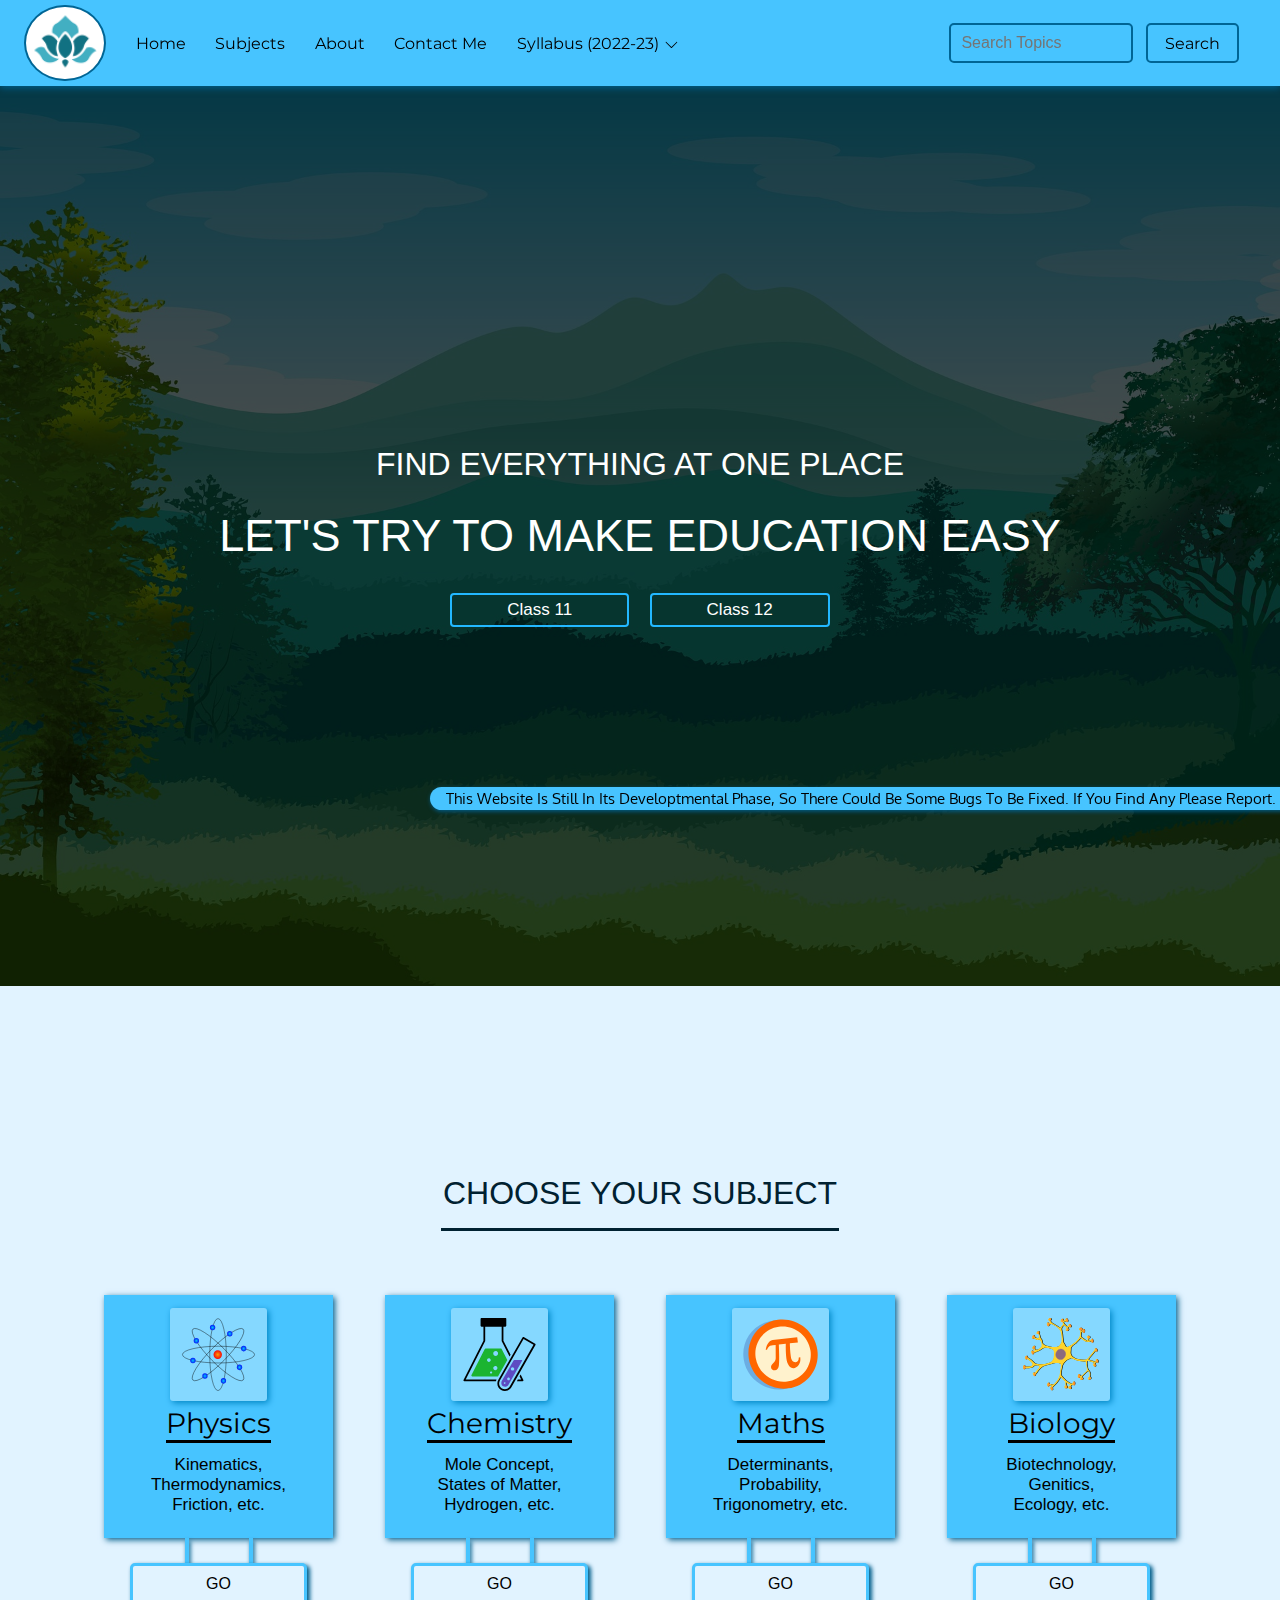
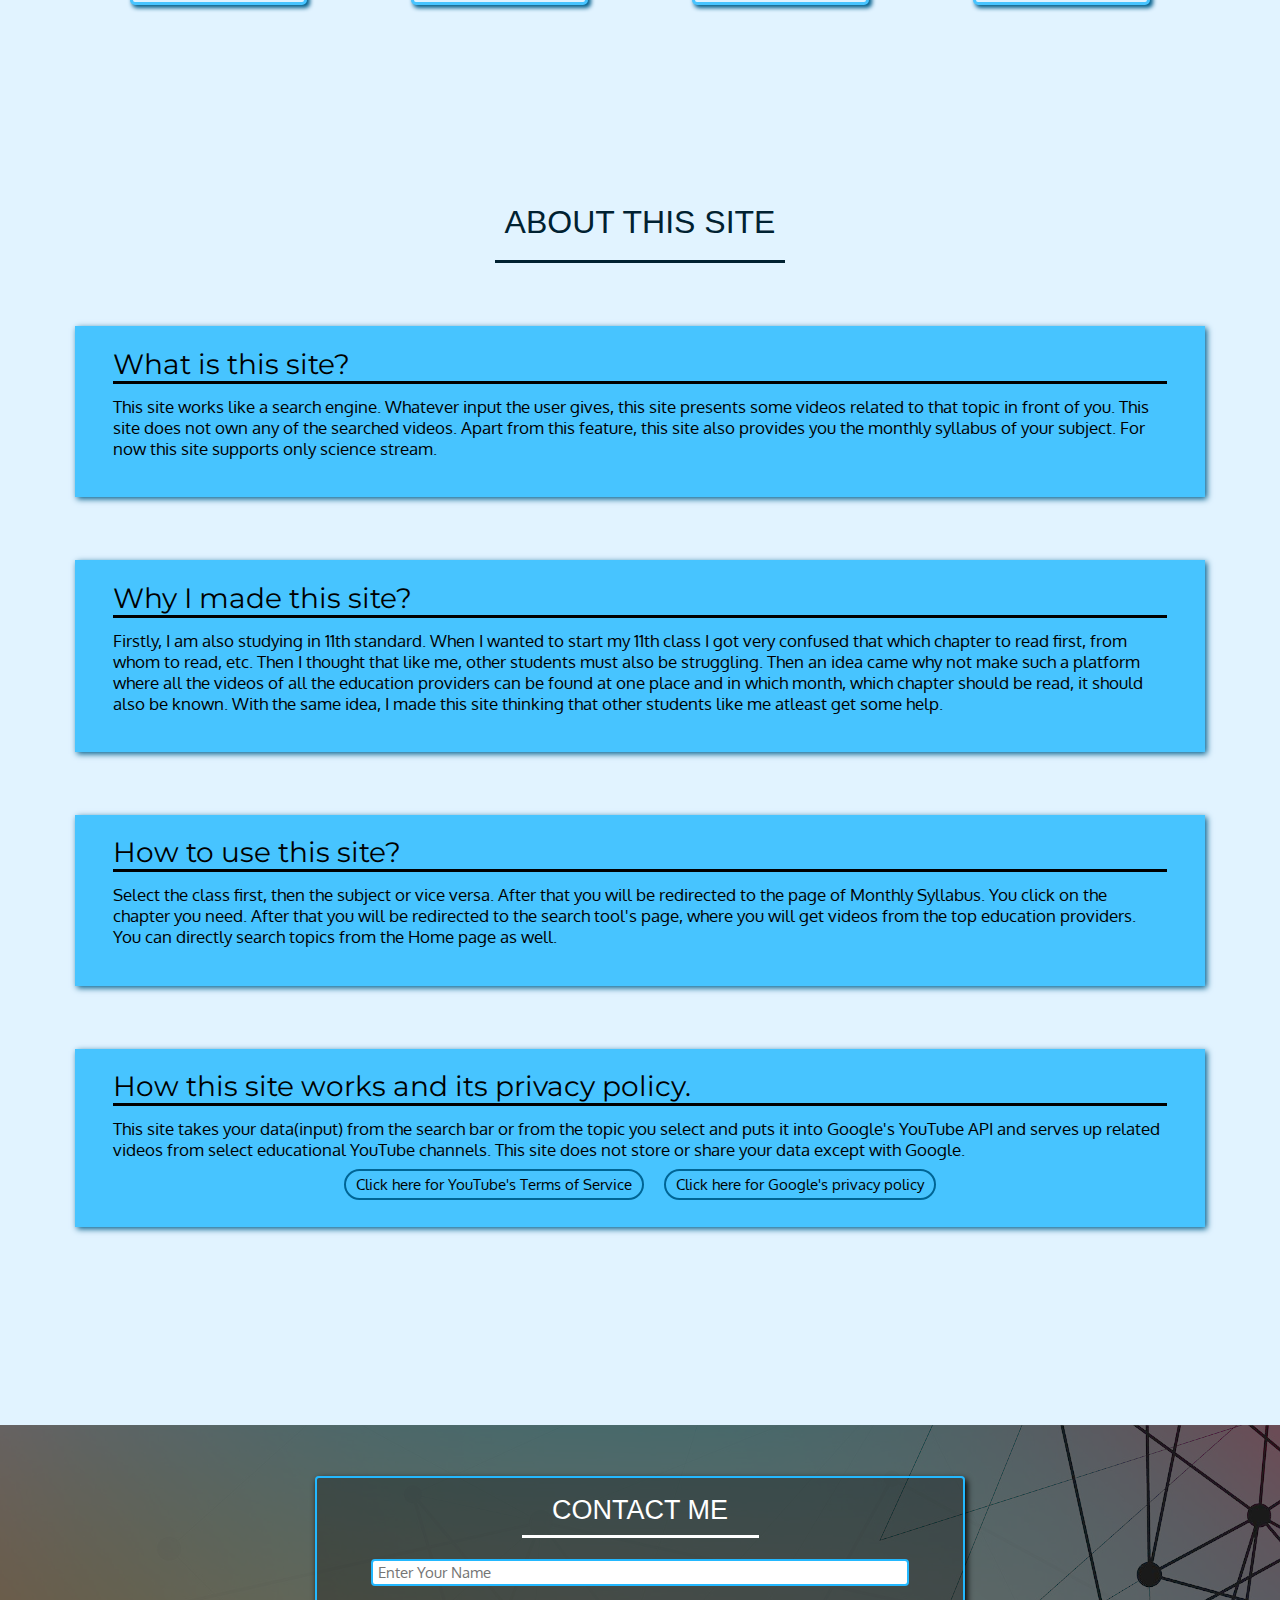
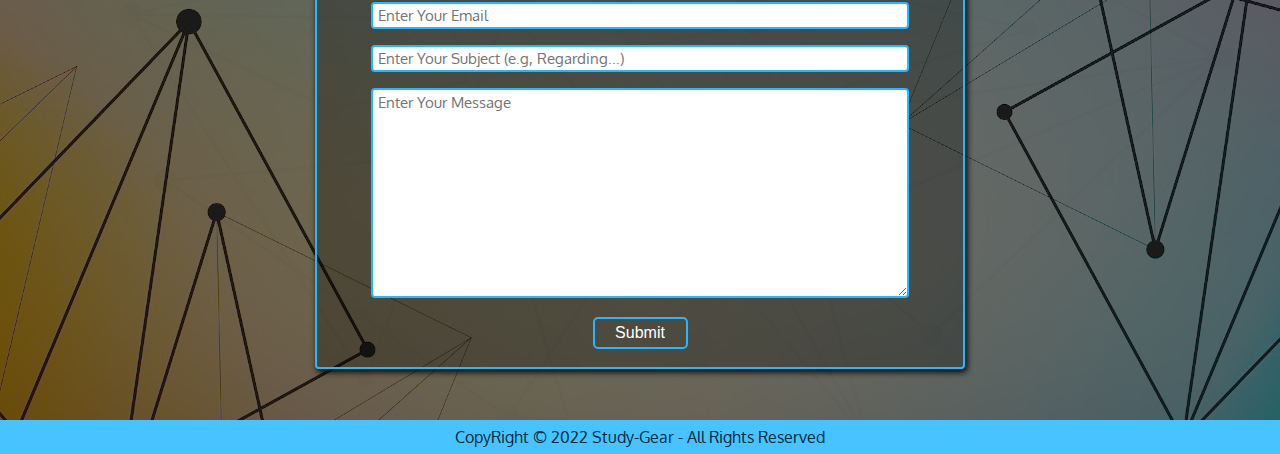
<file: index.html>
<!DOCTYPE html>
<html lang="en" class="html">
<head>
	<meta http-equiv="refresh" charset="UTF-8">
	<meta name="viewport" content="width=device-width, initial-scale=1.0">
	<link rel="stylesheet" type="text/css" href="style/style.css">
	<link rel="stylesheet" type="text/css" href="style/resp.css">
	<link rel="icon" type="image/png" href="img/favicon.png">
	<title>StudyGear - Home</title>
</head>
<body class="body">
	<header >
		<nav id="myNav">
			<div class="leftNav lnMod">
				<ul class="myList">
					<img src="img/logo.png" class="imgMod imgModOrg">
					<li class="lnModLi" id="ln1" ><a href="#">Home</a></li>
					<li class="lnModLi"><a href="#cards" id="navClass11">Subjects</a></li>
					<li class="lnModLi"><a href="#about">About</a></li>
					<li class="lnModLi"><a href="#contactForm">Contact Me</a></li>
					<li class="dropdown lnModLi">
					    <button class="dropbtn">Syllabus (2022-23)</button>
					    <div class="dropdown-content">
					      <a href="https://cbseacademic.nic.in/web_material/CurriculumMain23/SrSec/Physics_SrSec_2022-23.pdf" target="_blank">Physics</a>
					      <a href="https://cbseacademic.nic.in/web_material/CurriculumMain23/SrSec/Chemistry_SrSec_2022-23.pdf" target="_blank">Chemistry</a>
					      <a href="https://cbseacademic.nic.in/web_material/CurriculumMain23/SrSec/Maths_SrSec_2022-23.pdf" target="_blank">Maths</a>
					      <a href="https://cbseacademic.nic.in/web_material/CurriculumMain23/SrSec/Biology_SrSec_2022-23.pdf" target="_blank" style="border-bottom: 4px solid #47c4ff">Biology</a>
					    
					  	</div>
					 </li>
				</ul>
			</div>
			<div class="rightNav rnMod">
				<input type="text" name="text" placeholder="Search Topics" id="hSearch">
				<button type="submit" class="btn" id="searchButton" value="search">Search</button>
			</div>
			<div class="b-div">
				<div class="burger burgerMod" >
					<div class="line"></div>
					<div class="line"></div>
					<div class="line"></div>
				</div>
			</div>
		</nav>
	</header>
	<main class="main">
		<div class="help-t">
			<p class="help-t-p">
				this website is still in its developtmental phase, so there could be some bugs to be fixed. if you find any please report.
			</p>
		</div>
		<div id="introText" class="bg">

			<div>
				<p class="introPara introParaSmall">
					find everything at one place
				</p>
				<p class="introParaBig introPara">
					 let's try to make education easy
				</p>
				<div id="btns">
					<button class="btn classButtons" id="bodyClass11"><a href="#cards">Class 11</a></button>
					<button class="btn classButtons" id="bodyClass12"><a href="#cards">Class 12</a></button>
				</div>
			</div>
		</div>
		<div class="cardsTop">
			<p class="cardsTopBig" id="cardsTopBig">
				Choose Your Subject
			</p>
		</div>
		<div class="cards" id="cards">
			<div class="forButton">
				<div class="cardsSmallDiv">
					<img src="img/phy.svg">
					<p class="bigText">Physics</p>
					<!-- <div class="underLine underLine1"></div> -->
					<p class="smallText stMod">
						Kinematics,<br>Thermodynamics,<br>Friction, etc.
					</p>
					
				</div>
				<div class="forVB VisAndMargin">
					<div class="Vburg VburgLeft"></div>
					<div class="Vburg VburgRight"></div>
				</div>
				<div class="forGoButton">
					<button class="subGoButton VisAndMargin">Go</button>
				</div>
			</div>
			<div class="forButton">
				<div class="cardsSmallDiv">
					<img src="img/chem.svg">
					<p class="bigText">Chemistry</p>
					<!-- <div class="underLine underLine1"></div> -->
					<p class="smallText stMod">
						Mole Concept,<br>States of Matter,<br>Hydrogen, etc.
					</p>
				</div>
				<div class="forVB VisAndMargin">
					<div class="Vburg VburgLeft"></div>
					<div class="Vburg VburgRight"></div>
				</div>
				<div class="forGoButton">
					<button class="subGoButton VisAndMargin">Go</button>
				</div>
			</div>
			<div class="forButton">
				<div class="cardsSmallDiv">
					<img src="img/math.svg">
					<p class="bigText">Maths</p>
					<!-- <div class="underLine underLine1"></div> -->
					<p class="smallText stMod"> 
						Determinants,<br>Probability,<br>Trigonometry, etc.
					</p>
				</div>
				<div class="forVB VisAndMargin">
					<div class="Vburg VburgLeft"></div>
					<div class="Vburg VburgRight"></div>
				</div>
				<div class="forGoButton">
					<button class="subGoButton VisAndMargin">Go</button>
				</div>
			</div>
			<div class="forButton">
				<div class="cardsSmallDiv">
					<img src="img/bio.svg">
					<p class="bigText">Biology</p>
					<!-- <div class="underLine underLine1"></div> -->
					<p class="smallText stMod">
						Biotechnology,<br>Genitics,<br>Ecology, etc.
					</p>
				</div>
				<div class="forVB VisAndMargin">
					<div class="Vburg VburgLeft"></div>
					<div class="Vburg VburgRight"></div>
				</div>
				<div class="forGoButton">
					<button class="subGoButton VisAndMargin">Go</button>
				</div>
			</div>
		</div>
		<br>
		<!-- what are we? -->
		<div id="about" >
			<p id="about" class="cardsTopBig aboutPara">About This Site</p>
		</div>
		<div class="whatRV">
			<p class="bigText whatRVB" >What is this site?</p>
			<p class="smallText whatRVS" >This site works like a search engine. Whatever input the user gives, this site presents some videos related to that topic in front of you. This site does not own any of the searched videos. Apart from this feature, this site also provides you the monthly syllabus of your subject. For now this site supports only science stream.</p>
		</div>
		<!-- Why did I made this site in the first place? -->
		<div class="whatRV">
			<p class="bigText whatRVB" >Why I made this site?</p>
			<p class="smallText whatRVS">Firstly, I am also studying in 11th standard. When I wanted to start my 11th class I got very confused that which chapter to read first, from whom to read, etc. Then I thought that like me, other students must also be struggling. Then an idea came why not make such a platform where all the videos of all the education providers can be found at one place and in which month, which chapter should be read, it should also be known. With the same idea, I made this site thinking that other students like me atleast get some help. </p>
		</div>
		<div class="whatRV">
			<p class="bigText whatRVB" >How to use this site?</p>
			<p class="smallText whatRVS">Select the class first, then the subject or vice versa. After that you will be redirected to the page of Monthly Syllabus. You click on the chapter you need. After that you will be redirected to the search tool's page, where you will get videos from the top education providers. You can directly search topics from the Home page as well. </p>
		</div>
		<div class="whatRV">
			<p class="bigText whatRVB" >How this site works and its privacy policy. </p>
			<p class="smallText whatRVS">This site takes your data(input) from the search bar or from the topic you select and puts it into Google's YouTube API and serves up related videos from select educational YouTube channels. This site does not store or share your data except with Google.
				<div class="p-ref-div">
					<button class="p-ref p-reh-yt">
						<a href="https://www.youtube.com/static?template=terms" target="_blank" class="p-href-a">Click here for YouTube's Terms of Service</a>
					</button>
					<button class="p-ref p-ref-g">
						<a href="https://policies.google.com/privacy?hl=en-US" target="_blank" class="p-href-a">Click here for Google's privacy policy</a>
					</button>
				</div>
			</p>
		</div>
		<!-- when clicked on subject go -->
		<div class="selectClass selectClassVis">
			<p class="subName" id="subName">None!</p>
			<div class="subNameBorder"></div>
			<img alt="close" class="closePng">
		</div>
		<!-- Contact Form -->
		<div id="contactForm" class="contactMeBg">
			<form  id="contactMe" onSubmit="return false;">
				<div class="formDiv">
					<p>Contact Me</p>
					<input id="i-name" class="sInput" type="text" name="name" placeholder="Enter Your Name">
					<input id="i-email" class="sInput" type="email" name="email" placeholder="Enter Your Email">
					<input id="i-sub" class="sInput" type="text" name="subject" placeholder="Enter Your Subject (e.g, Regarding...)">
					<textarea id="i-body"class="dInput" type="text" name="message" placeholder="Enter Your Message" cols="30" rows="10"></textarea>
					<button id="contactSubmit">Submit</button>
				</div>
			</form>
		</div>
		
	</main>
	<footer>
		CopyRight © 2022 Study-Gear - All Rights Reserved
	</footer>
	<script type="text/javascript" src="https://smtpjs.com/v3/smtp.js"></script>
	<script type="text/javascript" src="javascript/script.js"></script>
	<script type="text/javascript" src="javascript/contactMe.js"></script>
	<script type="text/javascript" src="javascript/resp.js"></script>
	<script src="https://ajax.googleapis.com/ajax/libs/jquery/3.5.1/jquery.min.js"></script>
	<script src="javascript/search.js"></script>
</body>
</html>
</file>
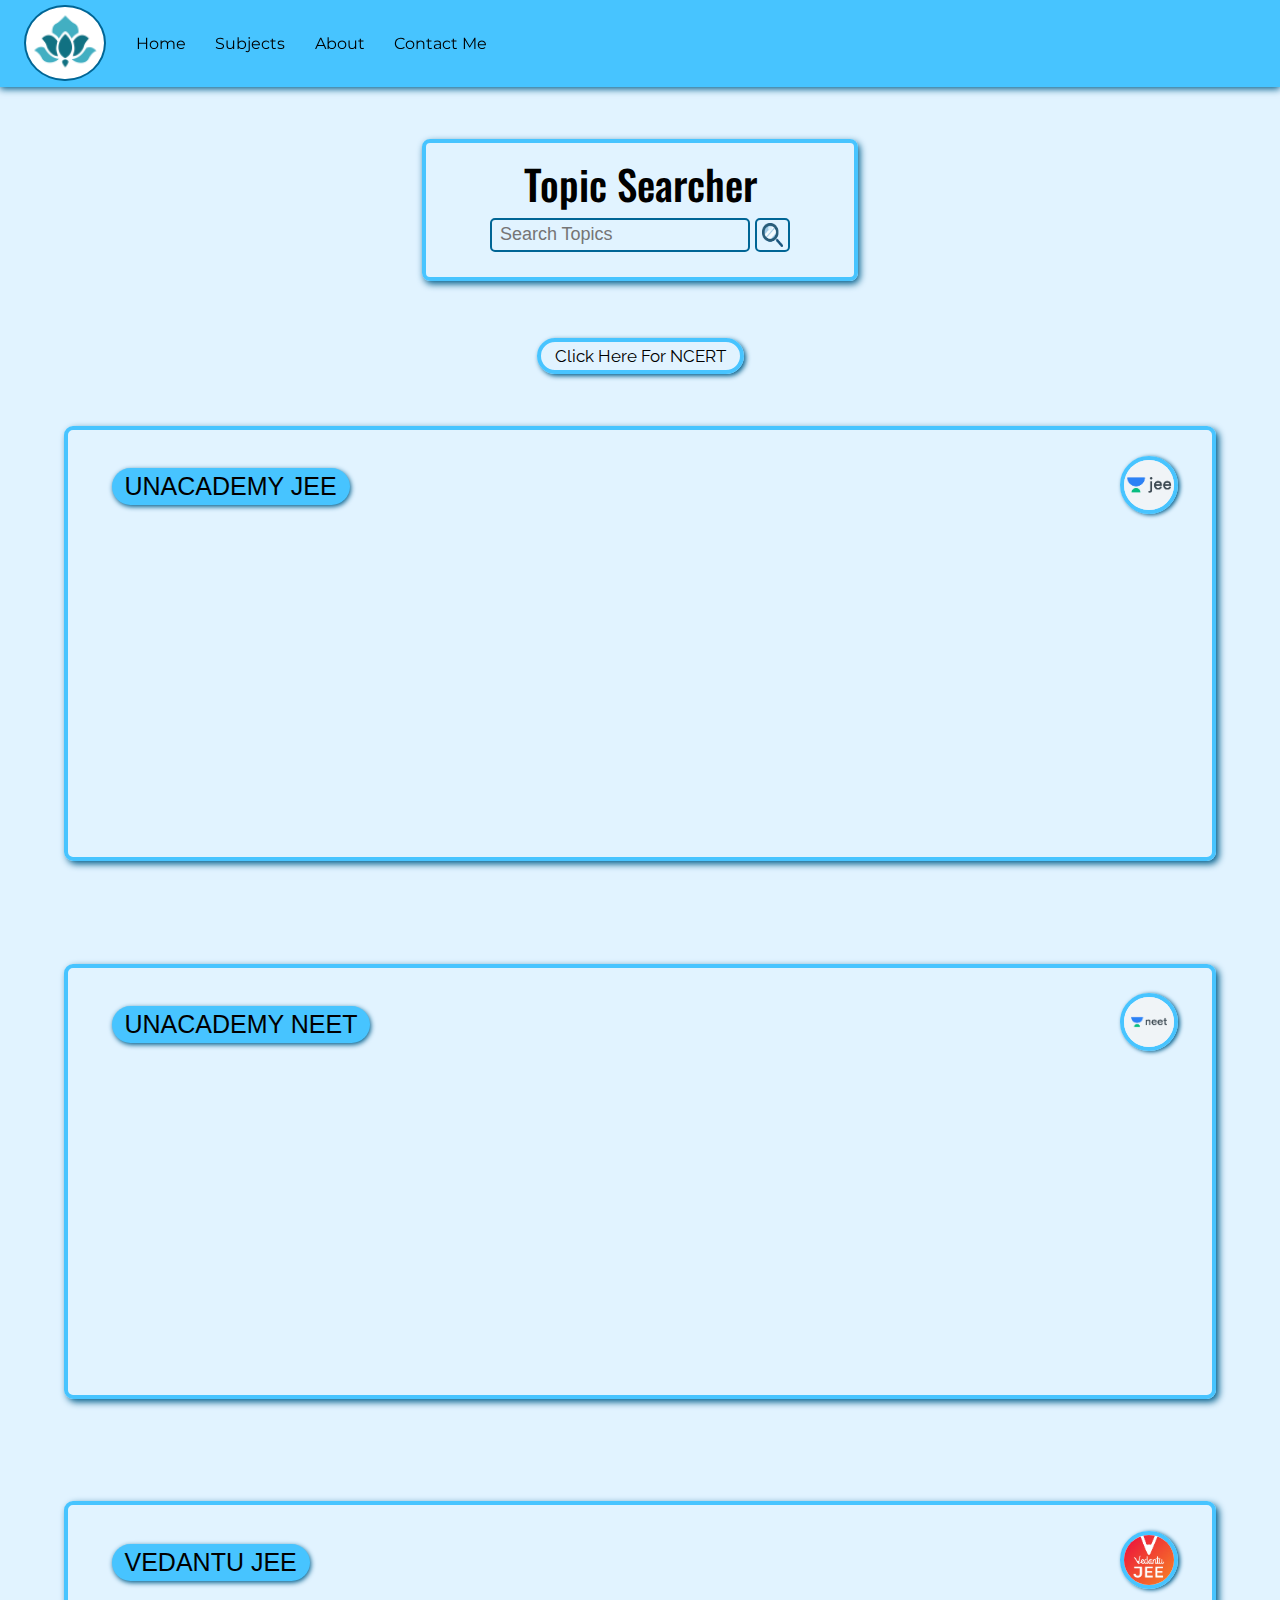
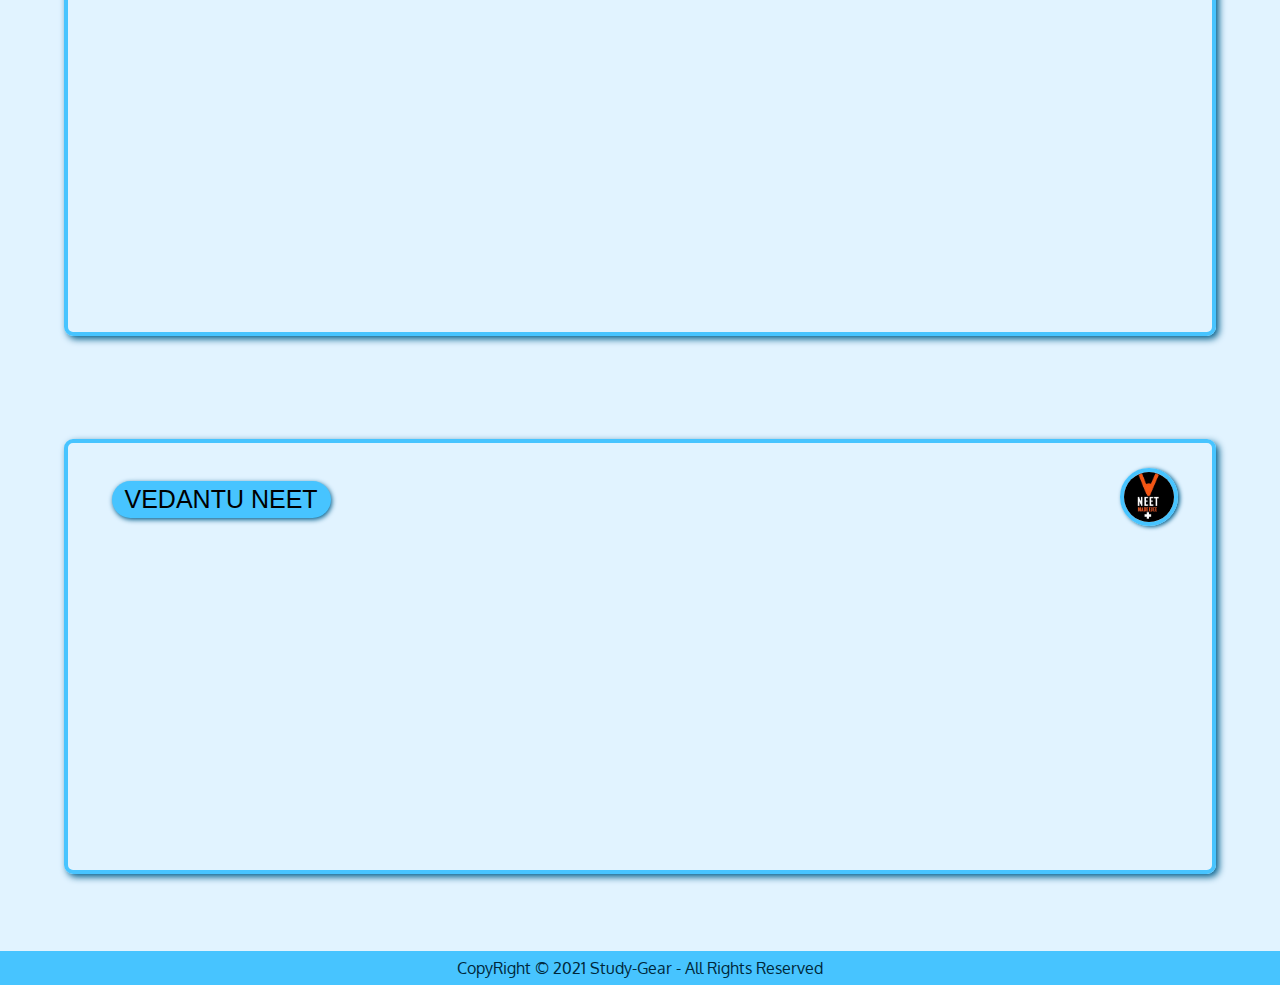
<file: search-tool-c.html>
<!DOCTYPE html>
<html>
<head>
	<meta http-equiv="refresh" charset="UTF-8">
	<meta name="viewport" content="width=device-width, initial-scale=1.0">
	<title>StudyGear - Topics Searcher</title>
	<link rel="stylesheet" type="text/css" href="style/style.css">
	<link rel="stylesheet" type="text/css" href="style/resp.css">
	<link rel="icon" type="image/png" href="img/favicon.png">
</head>
<body>
	<header >
		<nav id="myNav">
			<div class="leftNav lnMod">
				<ul class="myList">
					<img src="img/logo.png" class="imgMod imgModOrg" style="margin-bottom: 6px;">
					<li class="lnModLi" id="ln1" ><a href="index.html">Home</a></li>
					<li class="lnModLi"><a href="index.html#cards" id="navClass11">Subjects</a></li>
					<li class="lnModLi"><a href="index.html#about">About</a></li>
					<li class="lnModLi"><a href="index.html#contactForm">Contact Me</a></li>
				</ul>
			</div>
			<div class="rightNav rnMod rnVis" >
				<input type="text" name="text" placeholder="Search Topics" id="hSearch">
				<button type="submit" class="btn" id="searchButton" value="search">Search</button>
			</div>
			<div class="b-div">
				<div class="burger burgerMod b-search" >
					<div class="line"></div>
					<div class="line"></div>
					<div class="line"></div>
				</div>
			</div>
		</nav>
	</header>
	<div class="main-s">

		<div class="headMain" id="headMain">
			<h1 class="s-head">Topic Searcher</h1>
			<form id="form-m">
				<input type="text" id="search" placeholder="Search Topics">
				<img src="img/s.png" type="submit" value="search" class="s-btn-m s-img">
			</form>
		</div>
		<div class="c-change">
			<button class="c-change-btn n-btn">
				<p class="c-change-p">click here for NCERT</p>
			</button>
		</div>
		<div class="help-t">
			<p class="help-t-p">
				The search might take a minute or two, please be patient.
			</p>
		</div>
		<div id="allVideos">
			<div class="v-l-boxes">
				<p class="providerName">unacademy jee</p>
				<img src="img/logos/uy-jee.jpg" class="c-logo">
				<div id="v-unacademy-jee" class="v-l-boxes-main vdo-boxes"></div>
			</div>
			<div class="v-l-boxes">
				<p class="providerName">unacademy neet</p>
				<img src="img/logos/uy-neet.jpg" class="c-logo">
				<div id="v-unacademy-neet" class="v-l-boxes-main vdo-boxes"></div>
			</div>
			<div class="v-l-boxes">
				<p class="providerName">vedantu jee</p>
				<img src="img/logos/vd-jee.jpg" class="c-logo">
				<div id="v-vedantu-jee" class="v-l-boxes-main vdo-boxes"></div>
			</div>
			<div class="v-l-boxes">
				<p class="providerName">vedantu neet</p>
				<img src="img/logos/vd-neet.jpg" class="c-logo">
				<div id="v-vedantu-neet" class="v-l-boxes-main vdo-boxes"></div>
			</div>
		</div>
	</div>
	<footer class="footer-s">
			CopyRight © 2021 Study-Gear - All Rights Reserved
	</footer>
	<script src="https://ajax.googleapis.com/ajax/libs/jquery/3.5.1/jquery.min.js"></script>
	<script src="javascript/search.js"></script>
	<script src="javascript/search-c.js"></script>
	<script src="javascript/resp.js"></script>
</body>


</html>
</file>
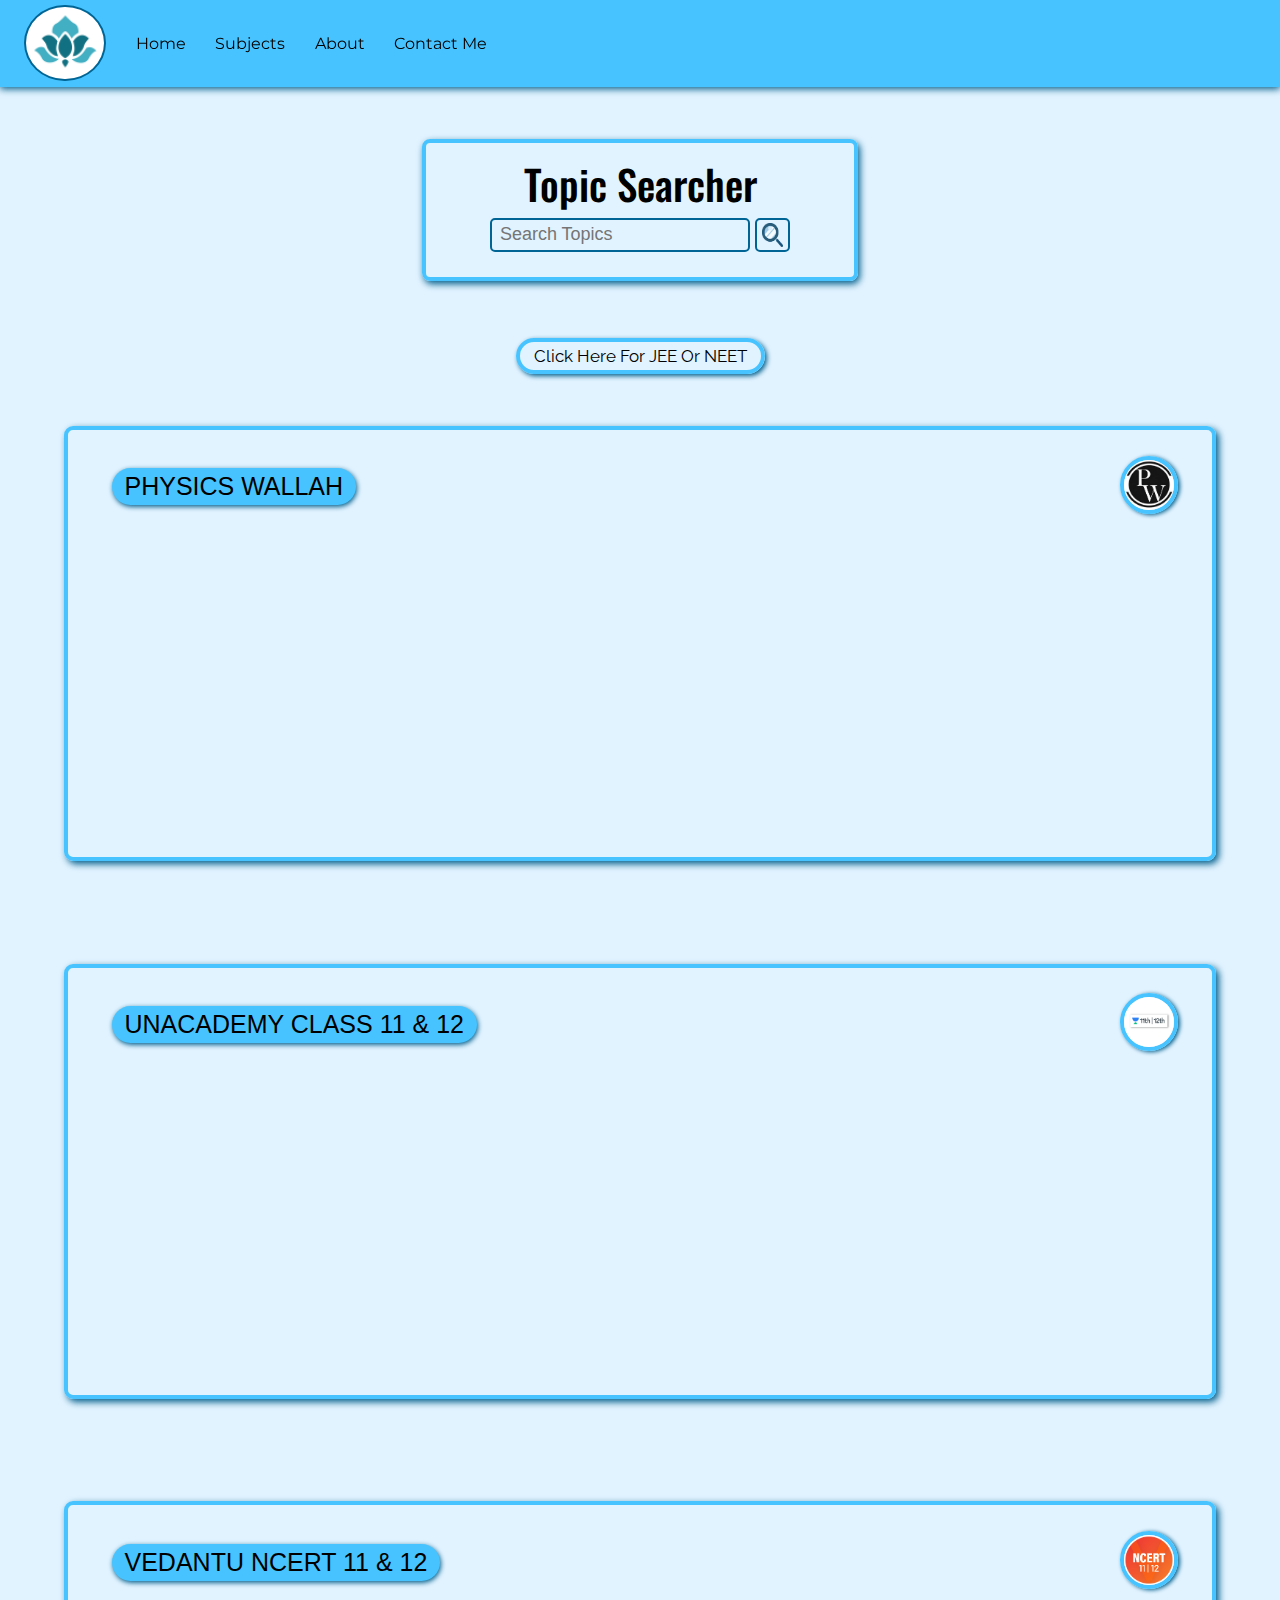
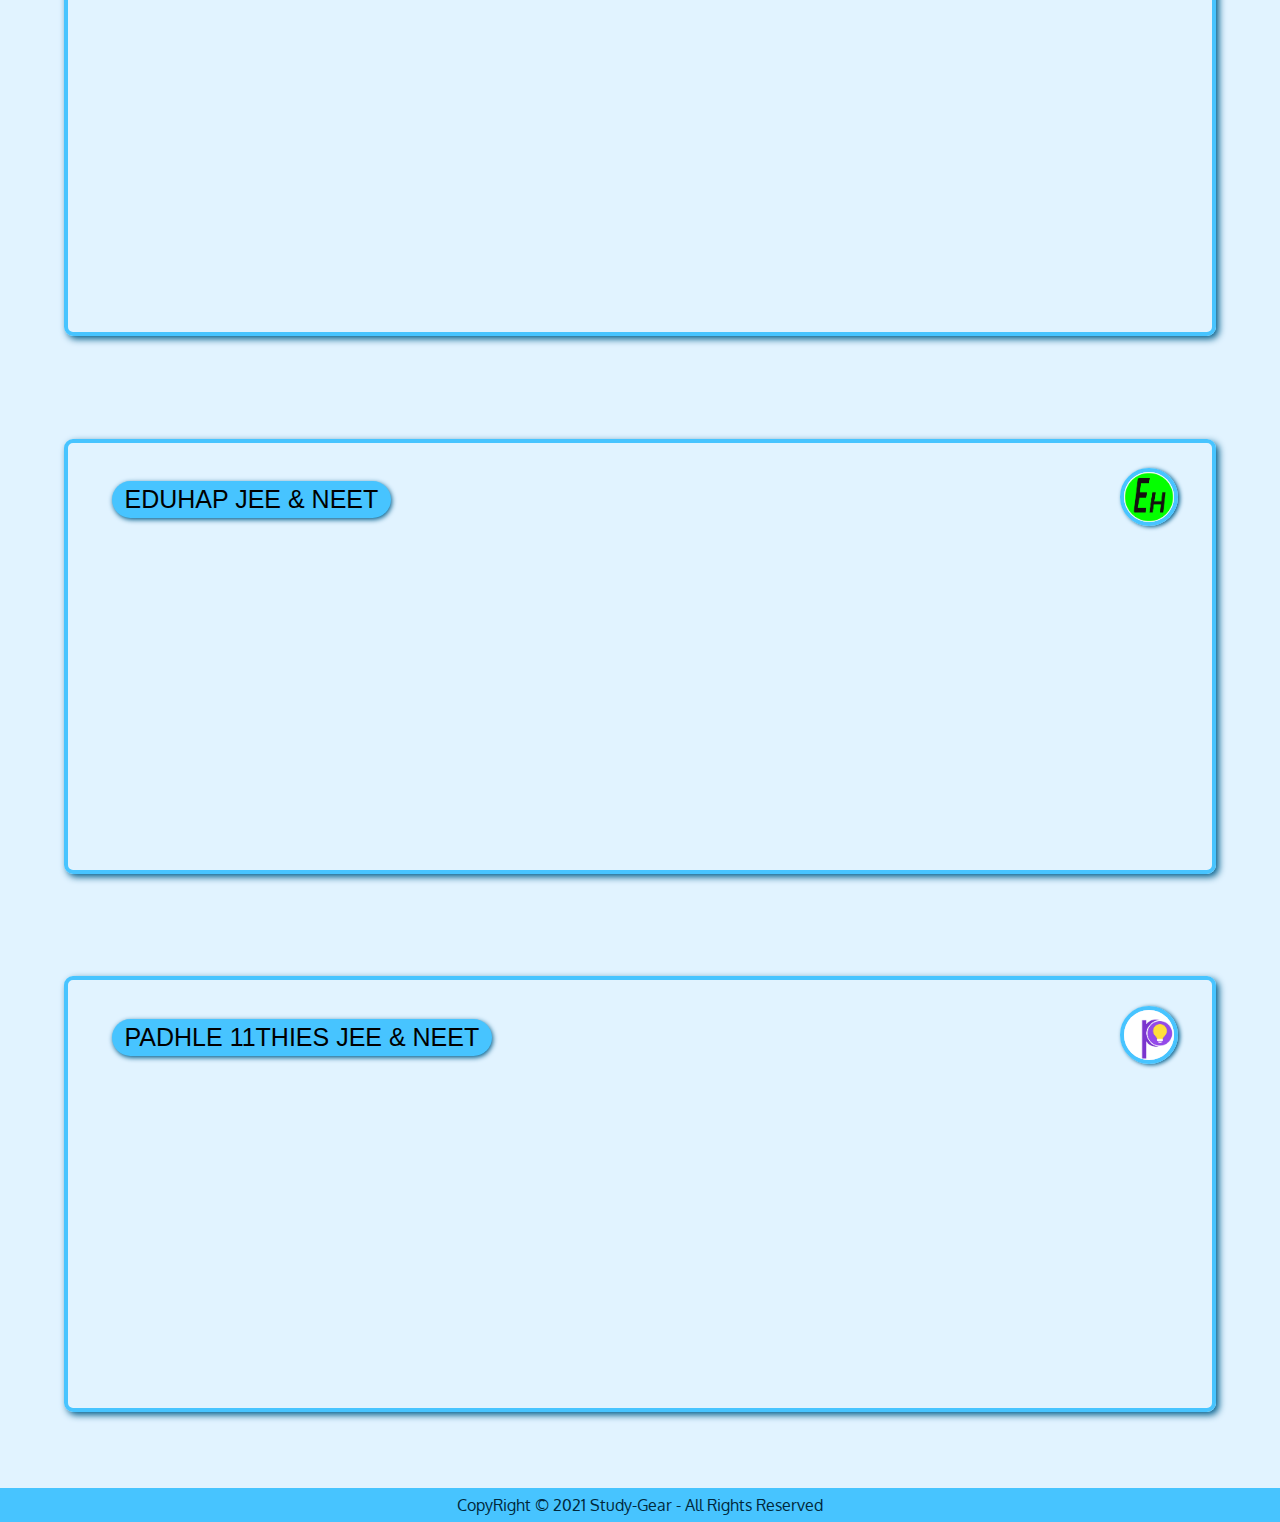
<file: search-tool.html>
<!DOCTYPE html>
<html>
<head>
	<meta http-equiv="refresh" charset="UTF-8">
	<meta name="viewport" content="width=device-width, initial-scale=1.0">
	<title>StudyGear - Topics Searcher</title>
	<link rel="stylesheet" type="text/css" href="style/style.css">
	<link rel="stylesheet" type="text/css" href="style/resp.css">
	<link rel="icon" type="image/png" href="img/favicon.png">
</head>
<body>
	<header >
		<nav id="myNav">
			<div class="leftNav lnMod">
				<ul class="myList">
					<img src="img/logo.png" class="imgMod imgModOrg" style="margin-bottom: 6px;">
					<li class="lnModLi" id="ln1" ><a href="index.html">Home</a></li>
					<li class="lnModLi"><a href="index.html#cards" id="navClass11">Subjects</a></li>
					<li class="lnModLi"><a href="index.html#about">About</a></li>
					<li class="lnModLi"><a href="index.html#contactForm">Contact Me</a></li>
				</ul>
			</div>
			<div class="rightNav rnMod rnVis" >
				<input type="text" name="text" placeholder="Search Topics" id="hSearch">
				<button type="submit" class="btn" id="searchButton" value="search">Search</button>
			</div>
			<div class="b-div">
				<div class="burger burgerMod b-search" >
					<div class="line"></div>
					<div class="line"></div>
					<div class="line"></div>
				</div>
			</div>
		</nav>
	</header>
	<div class="main-s">

		<div class="headMain" id="headMain">
			<h1 class="s-head">Topic Searcher</h1>
			<form id="form-m">
				<input type="text" id="search" placeholder="Search Topics">
				<img src="img/s.png" type="submit" value="search" class="s-btn-m s-img">
			</form>
		</div>
		<div class="c-change">
			<button class="c-change-btn c-btn">
				<p class="c-change-p">click here for JEE or NEET</p>
			</button>
		</div>
		<div class="help-t">
			<p class="help-t-p">
				This tool is using YouTube's Data API. The search might take a minute or two, please be patient.
			</p>
		</div>
		<div id="allVideos">
			<div class="v-l-boxes">
				<p class="providerName">physics wallah</p>
				<img src="img/logos/pw.jpg" class="c-logo">
				<div id="v-physicsWallah" class="v-l-boxes-main vdo-boxes"></div>
			</div>
			<div class="v-l-boxes">
				<p class="providerName">unacademy class 11 & 12</p>
				<img src="img/logos/uy-ncert.jpg" class="c-logo">
				<div id="v-unacademy" class="v-l-boxes-main vdo-boxes"></div>
			</div>
			<div class="v-l-boxes">
				<p class="providerName">vedantu ncert 11 & 12</p>
				<img src="img/logos/vd-ncert.jpg" class="c-logo">
				<div id="v-vedantu" class="v-l-boxes-main vdo-boxes"></div>
			</div>
			<div class="v-l-boxes">
				<p class="providerName">EDUHAP JEE & NEET</p>
				<img src="img/logos/ed.jpg" class="c-logo">
				<div id="v-edumantra" class="v-l-boxes-main vdo-boxes"></div>
			</div>
			<div class="v-l-boxes">
				<p class="providerName">Padhle 11thies JEE & NEET</p>
				<img src="img/logos/pd.jpg" class="c-logo">
				<div id="v-padhle" class="v-l-boxes-main vdo-boxes"></div>
			</div>
		</div>
	</div>
	<footer class="footer-s">
			CopyRight © 2021 Study-Gear - All Rights Reserved
	</footer>
	<script src="https://ajax.googleapis.com/ajax/libs/jquery/3.5.1/jquery.min.js"></script>
	<script src="javascript/search.js"></script>
	<script src="javascript/search-n.js"></script>
	<script src="javascript/resp.js"></script>
</body>


</html>
</file>
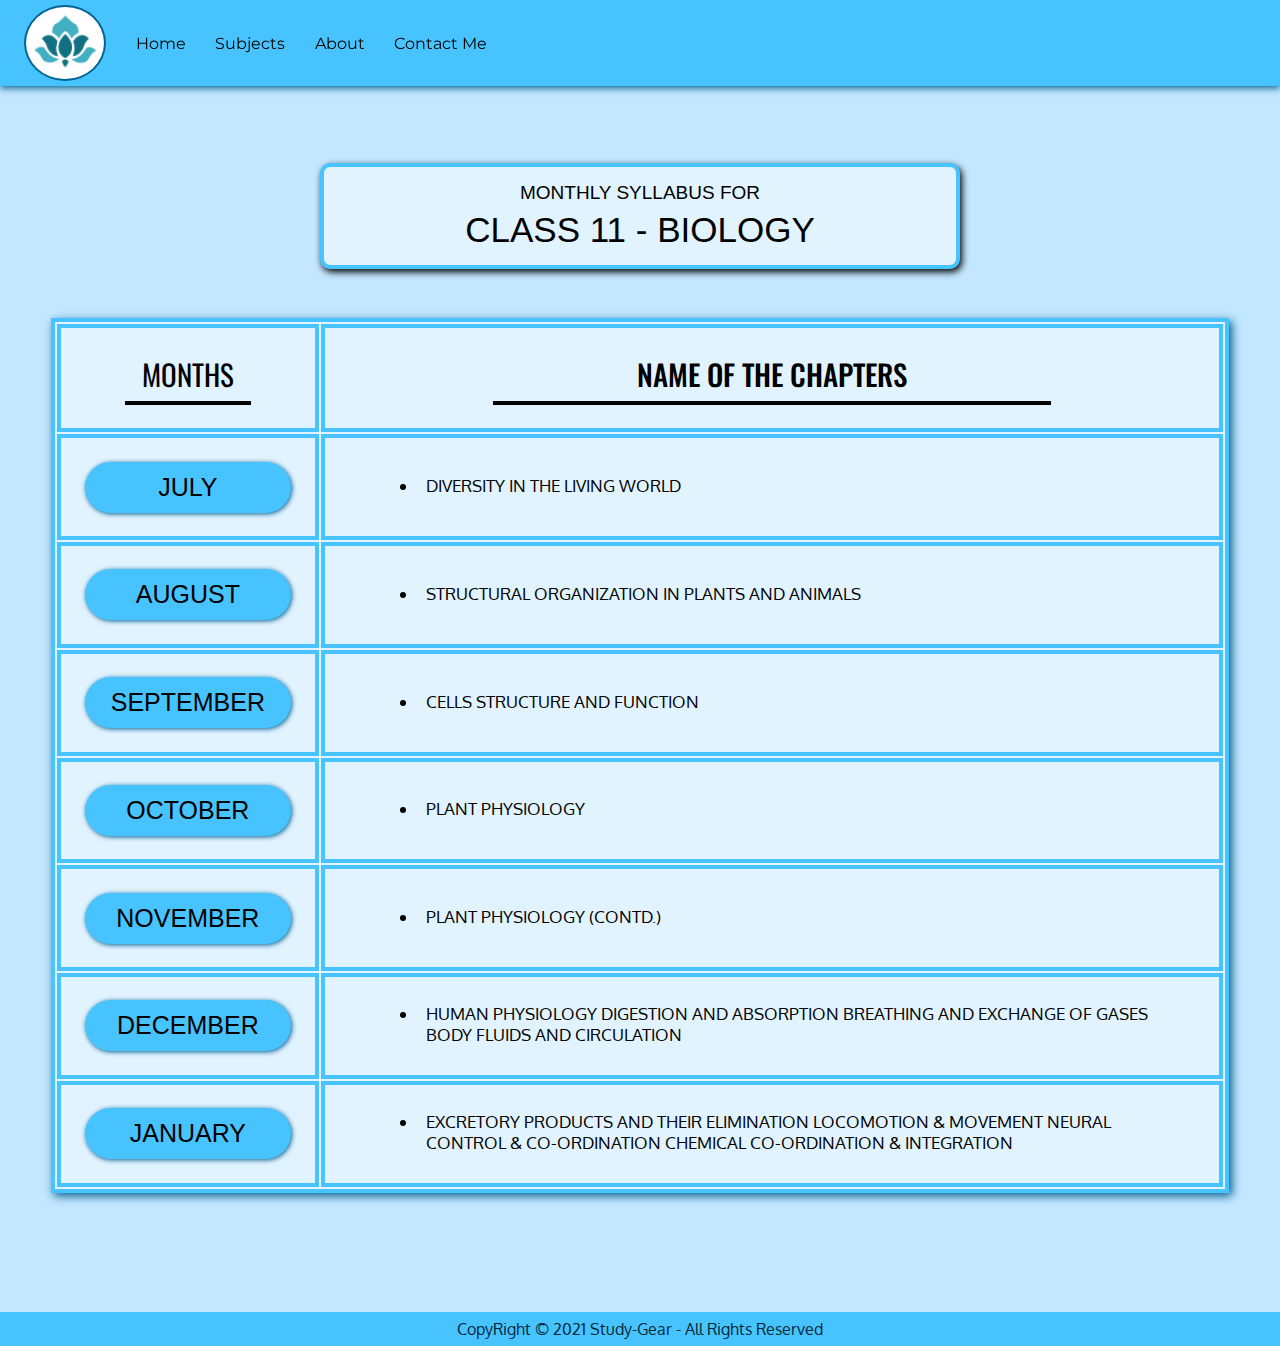
<file: subjectPages/class11bio.html>
<!DOCTYPE html>
<html lang="en" class="html">
<head>
	<meta http-equiv="refresh" charset="UTF-8">
	<meta name="viewport" content="width=device-width, initial-scale=1.0">
	<link rel="stylesheet" type="text/css" href="../style/style.css">
	<link rel="stylesheet" type="text/css" href="../style/resp.css">
	<link rel="icon" type="image/png" href="../img/favicon.png">
	<title>StudyGear - Class 11 Biology</title>
</head>
<body class="body subjects-body">
	<header >
		<nav id="myNav">
			<div class="leftNav lnMod">
				<ul class="myList">
					<img src="../img/logo.png" class="imgMod imgModOrg">
					<li class="lnModLi" id="ln1" ><a href="../index.html">Home</a></li>
					<li class="lnModLi"><a href="../index.html#cards" id="navClass11">Subjects</a></li>
					<li class="lnModLi"><a href="../index.html#about">About</a></li>
					<li class="lnModLi"><a href="../index.html#contactForm">Contact Me</a></li>
				</ul>
			</div>
			
			<div class="b-div">
				<div class="burger b-search burgerMod" >
					<div class="line"></div>
					<div class="line"></div>
					<div class="line"></div>
				</div>
			</div>
		</nav>
	</header>
	<main >
		<div class="subjectHead">
			<p class="sHead">monthly syllabus for</p>
			<p class="bHead">class 11 - biology</p>
		</div>
	<table class="mainTable">
		<tbody class="tbody-bio">
			<tr >
				<td class="monthsName">
					<p class="monthsNameHeading">
						Months
					</p>
				</td>
				<td class="chapterNames nonList">
					<p class="nonListHeading">
						Name Of The chapters	
					</p>
				</td>
			</tr>
		  <tr>
		  	<td class="monthsName">
		  		<p class="monthsNameP">
		  			july
		  		</p>
		  	</td>
		  	<td class="chapterNames">
		  		<ul>
		  			<div class="chap-redirect">
			  			<li class="chapName">
			  				Diversity In The Living World
			  			</li>
		  			</div>
		  		</ul>
		  	</td>
		  </tr>
		  <tr>
		  	<td class="monthsName">
				<p class="monthsNameP">
		  			august
		  		</p>
		  	</td>
		  	<td class="chapterNames">
		  		<ul>
		  			<div class="chap-redirect">
			  			<li class="chapName">
			  				Structural Organization In Plants and Animals
			  			</li>
		  			</div>
		  		</ul>
		  	</td>
		  </tr>
		  <tr>
		  	<td class="monthsName">
		  		<p class="monthsNameP">
		  			september
		  		</p>	
		  	</td>
		  	<td class="chapterNames">
		  		<ul>
		  			<div class="chap-redirect">
			  			<li class="chapName">
			  				Cells structure and function
			  			</li>
		  			</div>
		  		</ul>
		  	</td>
		  </tr>
		  <tr>
		  	<td class="monthsName">
		  		<p class="monthsNameP">
		  		october
		  		</p>
		  	</td>
		  	<td class="chapterNames">
		  		<ul>
		  			<div class="chap-redirect">
			  			<li class="chapName">
			  				Plant Physiology 
			  			</li>
		  			</div>
		  		</ul>
		  	</td>
		  </tr>
		  <tr>
		  	<td class="monthsName">
		  		<p class="monthsNameP">
		  			november
		  		</p>
		  	</td>
		  	<td class="chapterNames">
		  		<ul>
		  			<div class="chap-redirect">
			  			<li class="chapName">
			  				Plant Physiology (Contd.)
			  			</li>
		  			</div>	
		  		</ul>
		  	</td>
		  </tr>
		  <tr>
		  	<td class="monthsName">
		  		<p class="monthsNameP">
		  			december
		  		</p>	
		  	</td>
		  	<td class="chapterNames">
		  		<ul>
		  			<div class="chap-redirect">
			  			<li class="chapName">
			  				Human Physiology Digestion and Absorption Breathing And Exchange of Gases Body Fluids and Circulation
			  			</li>
		  			</div>
		  		</ul>
		  	</td>
		  </tr>
		  <tr>
		  	<td class="monthsName">
		  		<p class="monthsNameP">
		  			january
		  		</p>
		  	</td>
		  	<td class="chapterNames">
		  		<ul>
		  			<div class="chap-redirect">
			  			<li class="chapName">
			  				Excretory Products and Their Elimination Locomotion & Movement Neural Control & Co-ordination Chemical Co-ordination & Integration 
			  			</li>
		  			</div>
		  		</ul>
		  	</td>
		  </tr>
	  </tbody>
	</table>
	</main>
	<footer>
		CopyRight © 2021 Study-Gear - All Rights Reserved
	</footer>
	<script type="text/javascript" src="../javascript/script.js"></script>
	<script type="text/javascript" src="../javascript/resp.js"></script>
	<script type="text/javascript" src="../javascript/search.js"></script>
</body>
</html>
</file>
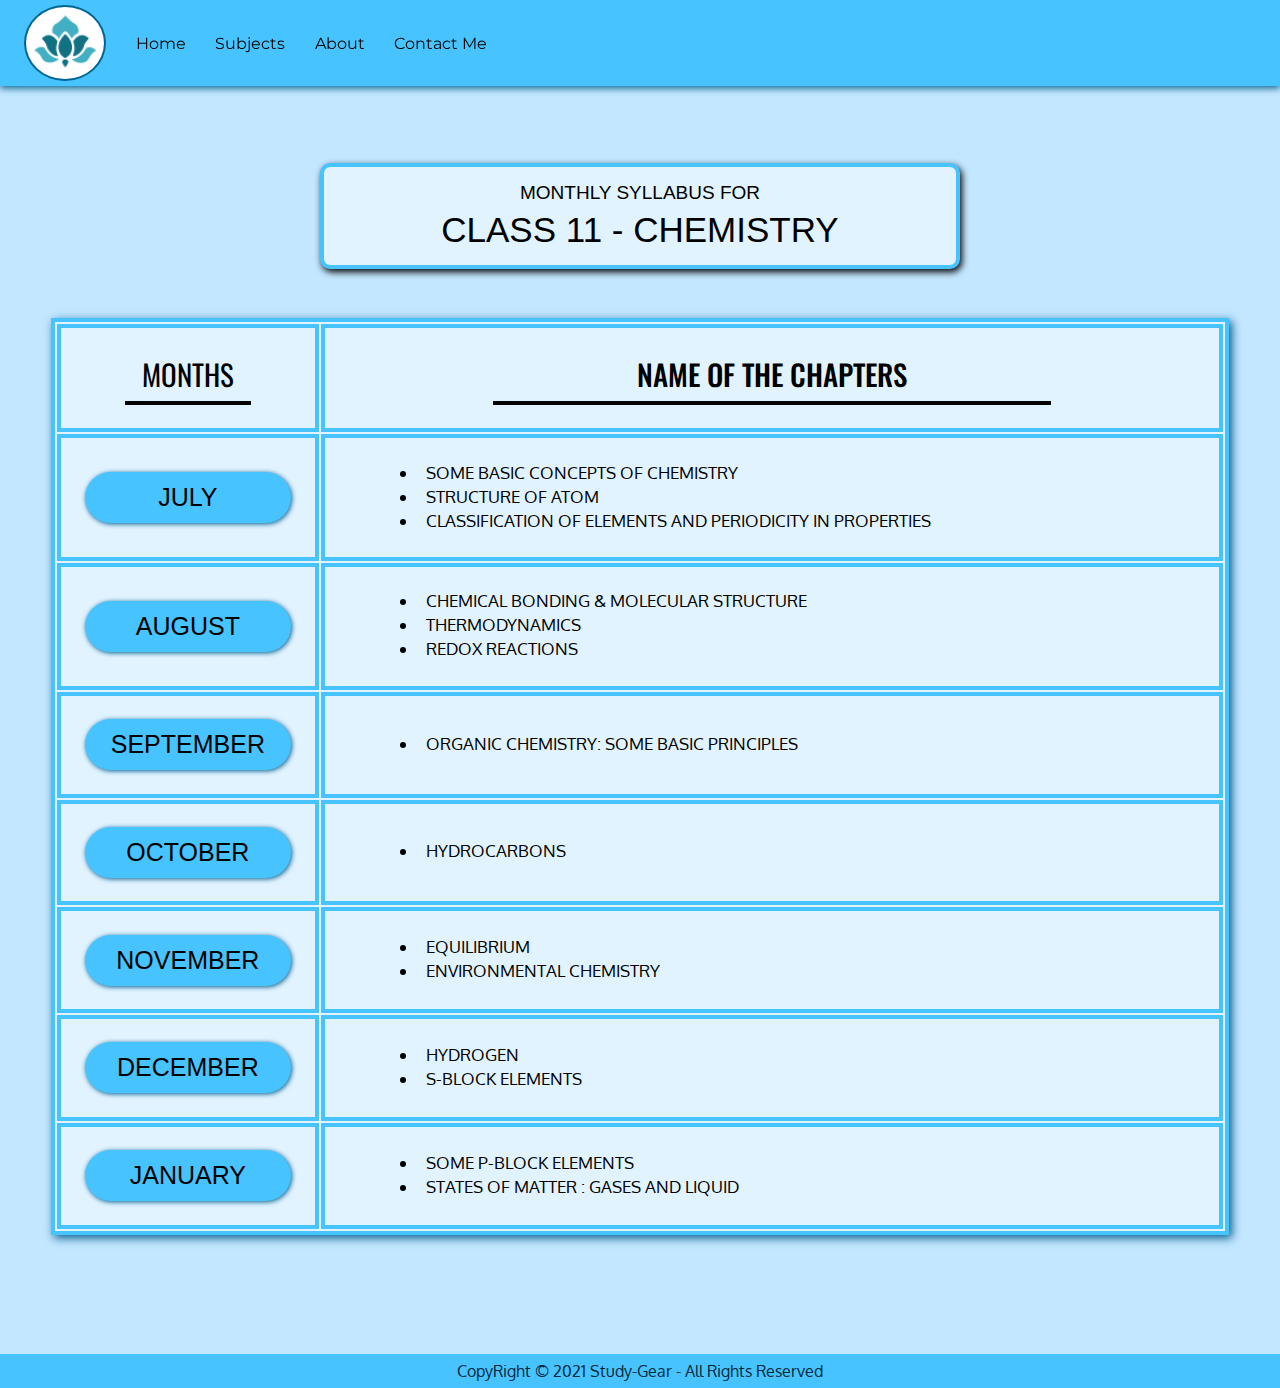
<file: subjectPages/class11chem.html>
<!DOCTYPE html>
<html lang="en" class="html">
<head>
	<meta http-equiv="refresh" charset="UTF-8">
	<meta name="viewport" content="width=device-width, initial-scale=1.0">
	<link rel="stylesheet" type="text/css" href="../style/style.css">
	<link rel="stylesheet" type="text/css" href="../style/resp.css">
	<link rel="icon" type="image/png" href="../img/favicon.png">
	<title>StudyGear - Class 11 Chemistry</title>
</head>
<body class="body subjects-body">
	<header >
		<nav id="myNav">
			<div class="leftNav lnMod">
				<ul class="myList">
					<img src="../img/logo.png" class="imgMod imgModOrg">
					<li class="lnModLi" id="ln1" ><a href="../index.html">Home</a></li>
					<li class="lnModLi"><a href="../index.html#cards" id="navClass11">Subjects</a></li>
					<li class="lnModLi"><a href="../index.html#about">About</a></li>
					<li class="lnModLi"><a href="../index.html#contactForm">Contact Me</a></li>
				</ul>
			</div>
			<div class="b-div">
				<div class="burger b-search burgerMod" >
					<div class="line"></div>
					<div class="line"></div>
					<div class="line"></div>
				</div>
			</div>
		</nav>
	</header>
	<main >
		<div class="subjectHead">
			<p class="sHead">monthly syllabus for</p>
			<p class="bHead">class 11 - Chemistry</p>
		</div>
	<table class="mainTable">
		<tbody class="tbody-chem">
			<tr >
				<td class="monthsName">
					<p class="monthsNameHeading">
						Months
					</p>
				</td>
				<td class="chapterNames nonList">
					<p class="nonListHeading">
						Name Of The chapters	
					</p>
				</td>
			</tr>
		  <tr>
		  	<td class="monthsName">
		  		<p class="monthsNameP">
		  			july
		  		</p>
		  	</td>
		  	<td class="chapterNames">
		  		<ul>
		  			<div class="chap-redirect">
			  			<li class="chapName">
			  				Some Basic Concepts Of Chemistry
			  			</li>
		  			</div>
		  			<div class="chap-redirect">
			  			<li class="chapName">
			  				Structure of Atom 
			  			</li>
		  			</div>
		  			<div class="chap-redirect">
			  			<li class="chapName">
			  				Classification of Elements and Periodicity in Properties
			  			</li>
		  			</div>
		  		</ul>
		  	</td>
		  </tr>
		  <tr>
		  	<td class="monthsName">
				<p class="monthsNameP">
		  			august
		  		</p>
		  	</td>
		  	<td class="chapterNames">
		  		<ul>
		  			<div class="chap-redirect">
			  			<li class="chapName">
			  				Chemical Bonding & Molecular structure
			  			</li>
		  			</div>
		  			<div class="chap-redirect">
			  			<li class="chapName">
			  				Thermodynamics
			  			</li>
		  			</div>
		  			<div class="chap-redirect">
			  			<li class="chapName">
			  				Redox Reactions
			  			</li>
		  			</div>
		  		</ul>
		  	</td>
		  </tr>
		  <tr>
		  	<td class="monthsName">
		  		<p class="monthsNameP">
		  			september
		  		</p>	
		  	</td>
		  	<td class="chapterNames">
		  		<ul>
		  			<div class="chap-redirect">
			  			<li class="chapName">
			  				Organic Chemistry: Some Basic Principles
			  			</li>
		  			</div>
		  		</ul>
		  	</td>
		  </tr>
		  <tr>
		  	<td class="monthsName">
		  		<p class="monthsNameP">
		  		october
		  		</p>
		  	</td>
		  	<td class="chapterNames">
		  		<ul>
		  			<div class="chap-redirect">
			  			<li class="chapName">
			  				Hydrocarbons
			  			</li>
		  			</div>
		  		</ul>
		  	</td>
		  </tr>
		  <tr>
		  	<td class="monthsName">
		  		<p class="monthsNameP">
		  			november
		  		</p>
		  	</td>
		  	<td class="chapterNames">
		  		<ul>
		  			<div class="chap-redirect">
			  			<li class="chapName">
			  				Equilibrium
			  			</li>
		  			</div>
					<div class="chap-redirect">
			  			<li class="chapName">
			  				Environmental Chemistry
			  			</li>
					</div>	
		  		</ul>
		  	</td>
		  </tr>
		  <tr>
		  	<td class="monthsName">
		  		<p class="monthsNameP">
		  			december
		  		</p>	
		  	</td>
		  	<td class="chapterNames">
		  		<ul>
		  			<div class="chap-redirect">
			  			<li class="chapName">
			  				Hydrogen
			  			</li>
		  			</div>
		  			<div class="chap-redirect">
			  			<li class="chapName">
			  				s-Block Elements
			  			</li>
		  			</div>
		  		</ul>
		  	</td>
		  </tr>
		  <tr>
		  	<td class="monthsName">
		  		<p class="monthsNameP">
		  			january
		  		</p>
		  	</td>
		  	<td class="chapterNames">
		  		<ul>
		  			<div class="chap-redirect">
			  			<li class="chapName">
			  				Some p-Block Elements 
			  			</li>
		  			</div>
		  			<div class="chap-redirect">
			  			<li class="chapName">
			  				States of Matter : Gases and Liquid
			  			</li>
		  			</div>
		  		</ul>
		  	</td>
		  </tr>
	  </tbody>
	</table>
	</main>
	<footer>
		CopyRight © 2021 Study-Gear - All Rights Reserved
	</footer>
	<script type="text/javascript" src="../javascript/script.js"></script>
	<script type="text/javascript" src="../javascript/resp.js"></script>
	<script type="text/javascript" src="../javascript/search.js"></script>
</body>
</html>
</file>
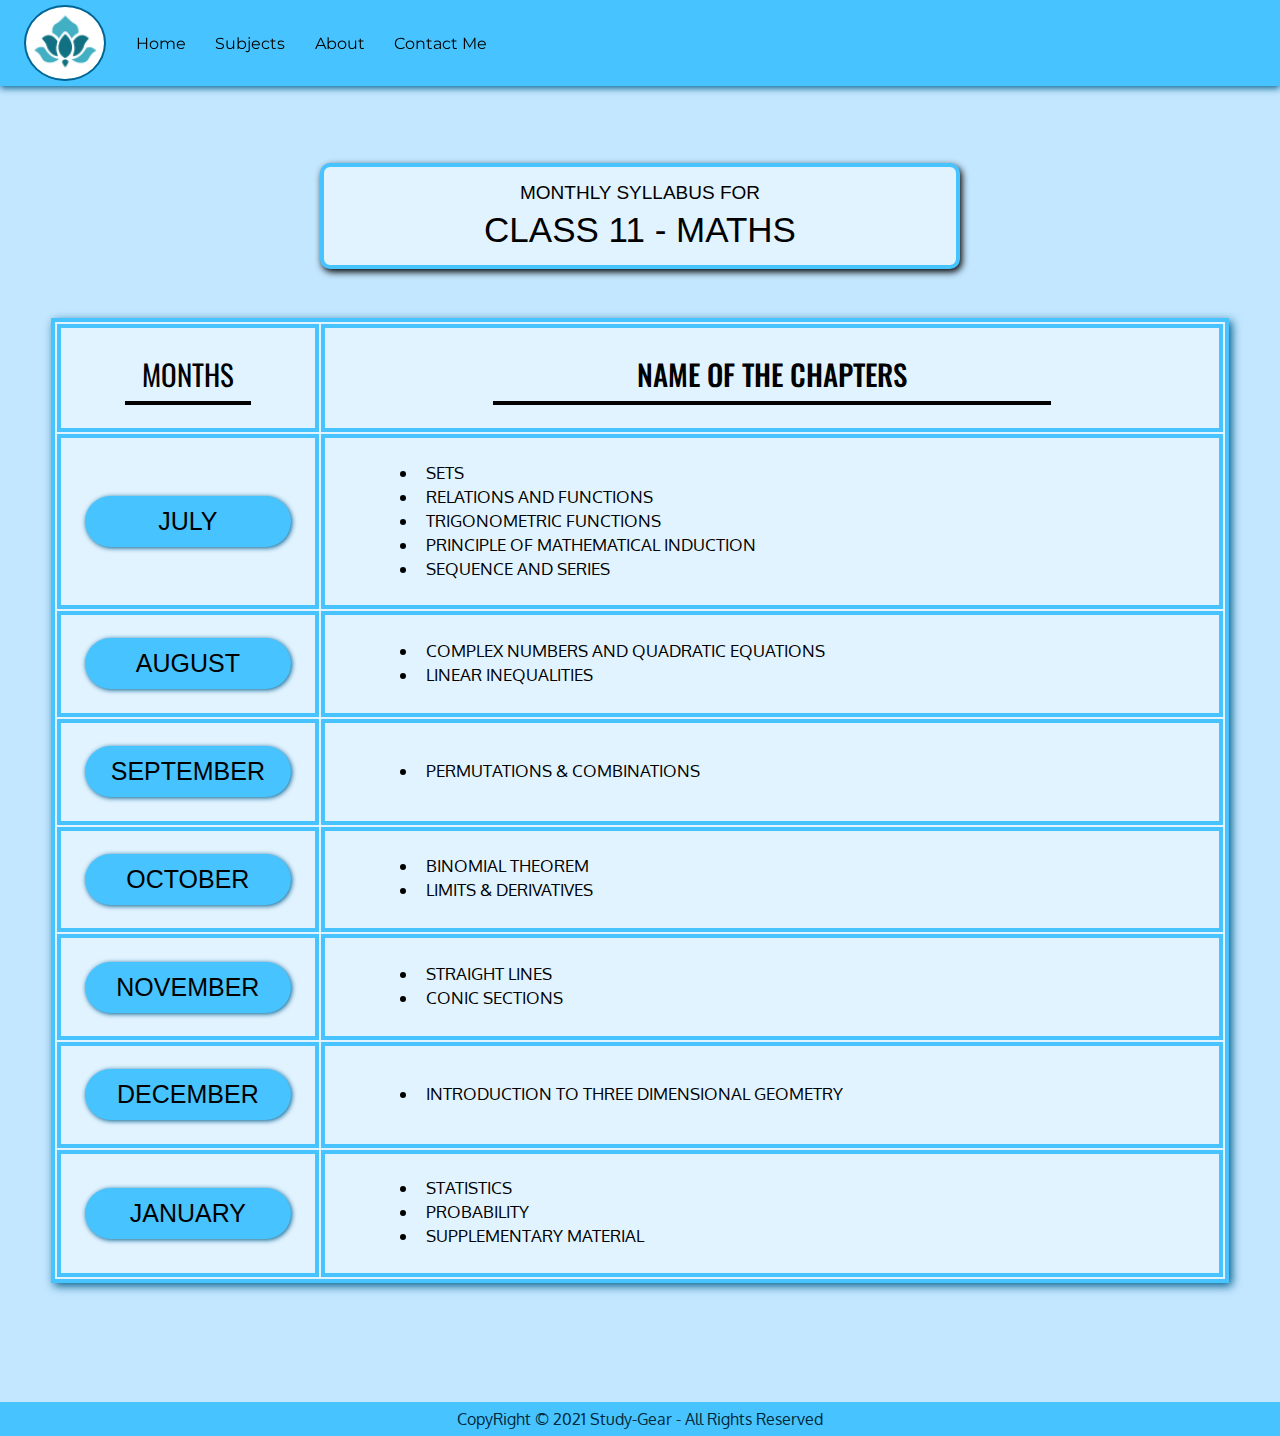
<file: subjectPages/class11maths.html>
<!DOCTYPE html>
<html lang="en" class="html">
<head>
	<meta http-equiv="refresh" charset="UTF-8">
	<meta name="viewport" content="width=device-width, initial-scale=1.0">
	<link rel="stylesheet" type="text/css" href="../style/style.css">
	<link rel="stylesheet" type="text/css" href="../style/resp.css">
	<link rel="icon" type="image/png" href="../img/favicon.png">
	<title>StudyGear - Class 11 Maths</title>
</head>
<body class="body subjects-body">
	<header >
		<nav id="myNav">
			<div class="leftNav lnMod">
				<ul class="myList">
					<img src="../img/logo.png" class="imgMod imgModOrg">
					<li class="lnModLi" id="ln1" ><a href="../index.html">Home</a></li>
					<li class="lnModLi"><a href="../index.html#cards" id="navClass11">Subjects</a></li>
					<li class="lnModLi"><a href="../index.html#about">About</a></li>
					<li class="lnModLi"><a href="../index.html#contactForm">Contact Me</a></li>
				</ul>
			</div>

			<div class="b-div">
				<div class="burger b-search burgerMod" >
					<div class="line"></div>
					<div class="line"></div>
					<div class="line"></div>
				</div>
			</div>
		</nav>
	</header>
	<main >
		<div class="subjectHead">
			<p class="sHead">monthly syllabus for</p>
			<p class="bHead">class 11 - Maths</p>
		</div>
	<table class="mainTable">
		<tbody class="tbody-maths">
			<tr >
				<td class="monthsName">
					<p class="monthsNameHeading">
						Months
					</p>
				</td>
				<td class="chapterNames nonList">
					<p class="nonListHeading">
						Name Of The chapters	
					</p>
				</td>
			</tr>
		  <tr>
		  	<td class="monthsName">
		  		<p class="monthsNameP">
		  			july
		  		</p>
		  	</td>
		  	<td class="chapterNames">
		  		<ul>
		  			<div class="chap-redirect">
			  			<li class="chapName">
			  				Sets 
			  			</li>
		  			</div>
		  			<div class="chap-redirect">
			  			<li class="chapName">
			  				Relations and Functions
			  			</li>
		  			</div>
		  			<div class="chap-redirect">
			  			<li class="chapName">
			  				Trigonometric Functions
			  			</li>
		  			</div>
		  			<div class="chap-redirect">
			  			<li class="chapName">
			  				Principle of Mathematical Induction
			  			</li>
		  			</div>
		  			<div class="chap-redirect">
			  			<li class="chapName">
			  				Sequence and Series
			  			</li>
		  			</div>

		  		</ul>
		  	</td>
		  </tr>
		  <tr>
		  	<td class="monthsName">
				<p class="monthsNameP">
		  			august
		  		</p>
		  	</td>
		  	<td class="chapterNames">
		  		<ul>
		  			<div class="chap-redirect">
			  			<li class="chapName">
			  				Complex Numbers and Quadratic Equations
			  			</li>
		  			</div>
		  			<div class="chap-redirect">
			  			<li class="chapName">
			  				Linear Inequalities
			  			</li>
		  			</div>
		  		</ul>
		  	</td>
		  </tr>
		  <tr>
		  	<td class="monthsName">
		  		<p class="monthsNameP">
		  			september
		  		</p>	
		  	</td>
		  	<td class="chapterNames">
		  		<ul>
		  			<div class="chap-redirect">
			  			<li class="chapName">
			  				Permutations & Combinations
			  			</li>
		  			</div>
		  		</ul>
		  	</td>
		  </tr>
		  <tr>
		  	<td class="monthsName">
		  		<p class="monthsNameP">
		  		october
		  		</p>
		  	</td>
		  	<td class="chapterNames">
		  		<ul>
		  			<div class="chap-redirect">
			  			<li class="chapName">
			  				Binomial Theorem
			  			</li>
		  			</div>
		  			<div class="chap-redirect">
			  			<li class="chapName">
			  				Limits & Derivatives 
			  			</li>
		  			</div>
		  		</ul>
		  	</td>
		  </tr>
		  <tr>
		  	<td class="monthsName">
		  		<p class="monthsNameP">
		  			november
		  		</p>
		  	</td>
		  	<td class="chapterNames">
		  		<ul>
		  			<div class="chap-redirect">
			  			<li class="chapName">
			  				Straight Lines
			  			</li>
		  			</div>
					<div class="chap-redirect">
			  			<li class="chapName">
			  				Conic Sections
			  			</li>
					</div>	
		  		</ul>
		  	</td>
		  </tr>
		  <tr>
		  	<td class="monthsName">
		  		<p class="monthsNameP">
		  			december
		  		</p>	
		  	</td>
		  	<td class="chapterNames">
		  		<ul>
		  			<div class="chap-redirect">
			  			<li class="chapName">
			  				Introduction to Three Dimensional Geometry 
			  			</li>
		  			</div>
		  		</ul>
		  	</td>
		  </tr>
		  <tr>
		  	<td class="monthsName">
		  		<p class="monthsNameP">
		  			january
		  		</p>
		  	</td>
		  	<td class="chapterNames">
		  		<ul>
		  			<div class="chap-redirect">
			  			<li class="chapName">
			  				Statistics
			  			</li>
		  			</div>
		  			<div class="chap-redirect">
			  			<li class="chapName">
			  				Probability
			  			</li>
		  			</div>
		  			<div class="chap-redirect">
			  			<li class="chapName">
			  				Supplementary Material
			  			</li>
		  			</div>
		  		</ul>
		  	</td>
		  </tr>
	  </tbody>
	</table>
	</main>
	<footer>
		CopyRight © 2021 Study-Gear - All Rights Reserved
	</footer>
	<script type="text/javascript" src="../javascript/script.js"></script>
	<script type="text/javascript" src="../javascript/resp.js"></script>
	<script type="text/javascript" src="../javascript/search.js"></script>
</body>
</html>
</file>
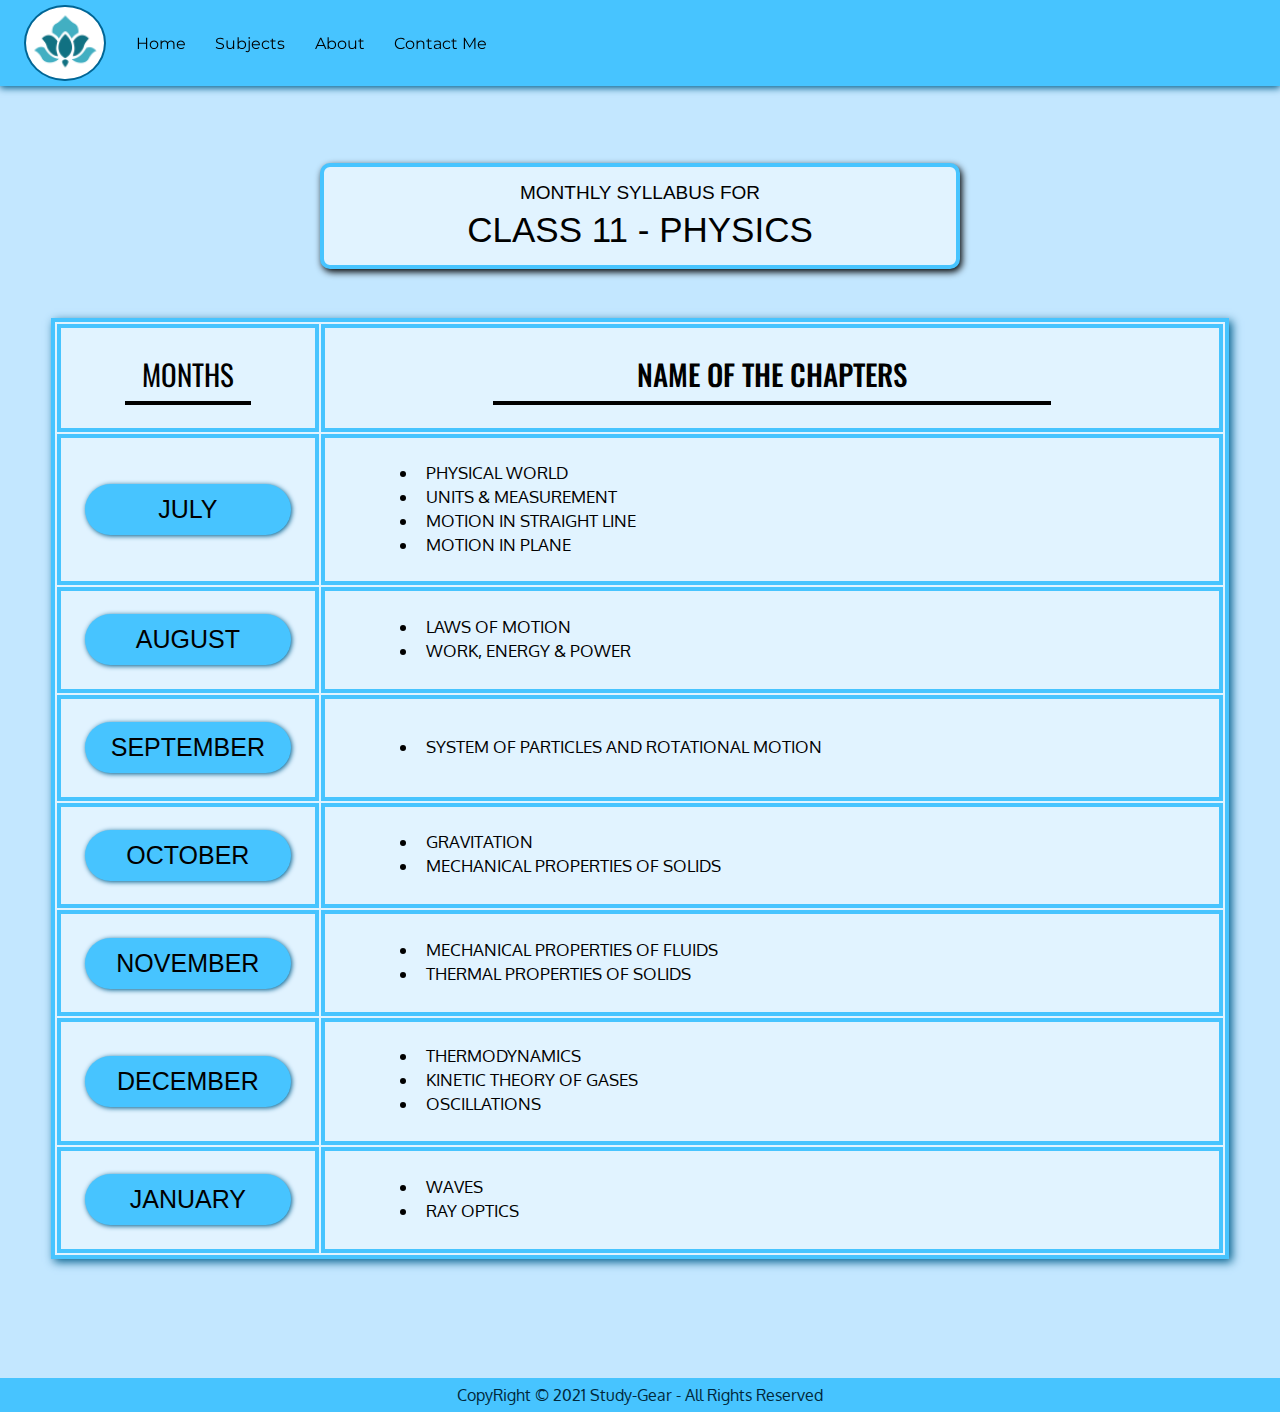
<file: subjectPages/class11phy.html>
<!DOCTYPE html>
<html lang="en" class="html">
<head>
	<meta http-equiv="refresh" charset="UTF-8">
	<meta name="viewport" content="width=device-width, initial-scale=1.0">
	<link rel="stylesheet" type="text/css" href="../style/style.css">
	<link rel="stylesheet" type="text/css" href="../style/resp.css">
	<link rel="icon" type="image/png" href="../img/favicon.png">
	<title>StudyGear - Class 11 Physics</title>
</head>
<body class="body subjects-body">
	<header >
		<nav id="myNav">
			<div class="leftNav lnMod">
				<ul class="myList">
					<img src="../img/logo.png" class="imgMod imgModOrg">
					<li class="lnModLi" id="ln1" ><a href="../index.html">Home</a></li>
					<li class="lnModLi"><a href="../index.html#cards" id="navClass11">Subjects</a></li>
					<li class="lnModLi"><a href="../index.html#about">About</a></li>
					<li class="lnModLi"><a href="../index.html#contactForm">Contact Me</a></li>
				</ul>
			</div>

			<div class="b-div">
				<div class="burger b-search burgerMod" >
					<div class="line"></div>
					<div class="line"></div>
					<div class="line"></div>
				</div>
			</div>
		</nav>
	</header>
	<main >
		<div class="subjectHead">
			<p class="sHead">monthly syllabus for</p>
			<p class="bHead">class 11 - physics</p>
		</div>
	<table class="mainTable">
		<tbody class="tbody-phy">
			<tr >
				<td class="monthsName">
					<p class="monthsNameHeading">
						Months
					</p>
				</td>
				<td class="chapterNames nonList">
					<p class="nonListHeading">
						Name Of The chapters	
					</p>
				</td>
			</tr>
		  <tr>
		  	<td class="monthsName">
		  		<p class="monthsNameP">
		  			july
		  		</p>
		  	</td>
		  	<td class="chapterNames">
		  		<ul>
		  			<div class="chap-redirect">
			  			<li class="chapName">
			  				Physical World
			  			</li>
		  			</div>
		  			<div class="chap-redirect">
			  			<li class="chapName">
			  				Units & Measurement 
			  			</li>
		  			</div>
		  			<div class="chap-redirect">
			  			<li class="chapName">
			  				Motion in Straight Line
			  			</li>
		  			</div>
		  			<div class="chap-redirect">
			  			<li class="chapName">
			  				Motion in Plane
			  			</li>
		  			</div>

		  		</ul>
		  	</td>
		  </tr>
		  <tr>
		  	<td class="monthsName">
				<p class="monthsNameP">
		  			august
		  		</p>
		  	</td>
		  	<td class="chapterNames">
		  		<ul>
		  			<div class="chap-redirect">
			  			<li class="chapName">
			  				laws of motion
			  			</li>
		  			</div>
		  			<div class="chap-redirect">
			  			<li class="chapName">
			  				Work, Energy & Power
			  			</li>
		  			</div>
		  		</ul>
		  	</td>
		  </tr>
		  <tr>
		  	<td class="monthsName">
		  		<p class="monthsNameP">
		  			september
		  		</p>	
		  	</td>
		  	<td class="chapterNames">
		  		<ul>
		  			<div class="chap-redirect">
			  			<li class="chapName">
			  				System of Particles and Rotational Motion
			  			</li>
		  			</div>
		  		</ul>
		  	</td>
		  </tr>
		  <tr>
		  	<td class="monthsName">
		  		<p class="monthsNameP">
		  		october
		  		</p>
		  	</td>
		  	<td class="chapterNames">
		  		<ul>
		  			<div class="chap-redirect">
			  			<li class="chapName">
			  				Gravitation
			  			</li>
		  			</div>
		  			<div class="chap-redirect">
			  			<li class="chapName">
			  				Mechanical properties of solids
			  			</li>
		  			</div>
		  		</ul>
		  	</td>
		  </tr>
		  <tr>
		  	<td class="monthsName">
		  		<p class="monthsNameP">
		  			november
		  		</p>
		  	</td>
		  	<td class="chapterNames">
		  		<ul>
		  			<div class="chap-redirect">
			  			<li class="chapName">
			  				Mechanical properties of Fluids
			  			</li>
		  			</div>
					<div class="chap-redirect">
			  			<li class="chapName">
			  				Thermal Properties of solids
			  			</li>
					</div>	
		  		</ul>
		  	</td>
		  </tr>
		  <tr>
		  	<td class="monthsName">
		  		<p class="monthsNameP">
		  			december
		  		</p>	
		  	</td>
		  	<td class="chapterNames">
		  		<ul>
		  			<div class="chap-redirect">
			  			<li class="chapName">
			  				Thermodynamics
			  			</li>
		  			</div>
		  			<div class="chap-redirect">
			  			<li class="chapName">
			  				Kinetic Theory of Gases
			  			</li>
		  			</div>
		  			<div class="chap-redirect">
			  			<li class="chapName">
			  				Oscillations
			  			</li>
		  			</div>
		  		</ul>
		  	</td>
		  </tr>
		  <tr>
		  	<td class="monthsName">
		  		<p class="monthsNameP">
		  			january
		  		</p>
		  	</td>
		  	<td class="chapterNames">
		  		<ul>
		  			<div class="chap-redirect">
			  			<li class="chapName">
			  				Waves
			  			</li>
		  			</div>
		  			<div class="chap-redirect">
			  			<li class="chapName">
			  				Ray Optics
			  			</li>
		  			</div>
		  		</ul>
		  	</td>
		  </tr>
	  </tbody>
	</table>
	</main>
	<footer>
		CopyRight © 2021 Study-Gear - All Rights Reserved
	</footer>
	<script type="text/javascript" src="../javascript/script.js"></script>
	<script type="text/javascript" src="../javascript/resp.js"></script>
	<script type="text/javascript" src="../javascript/search.js"></script>
</body>
</html>
</file>
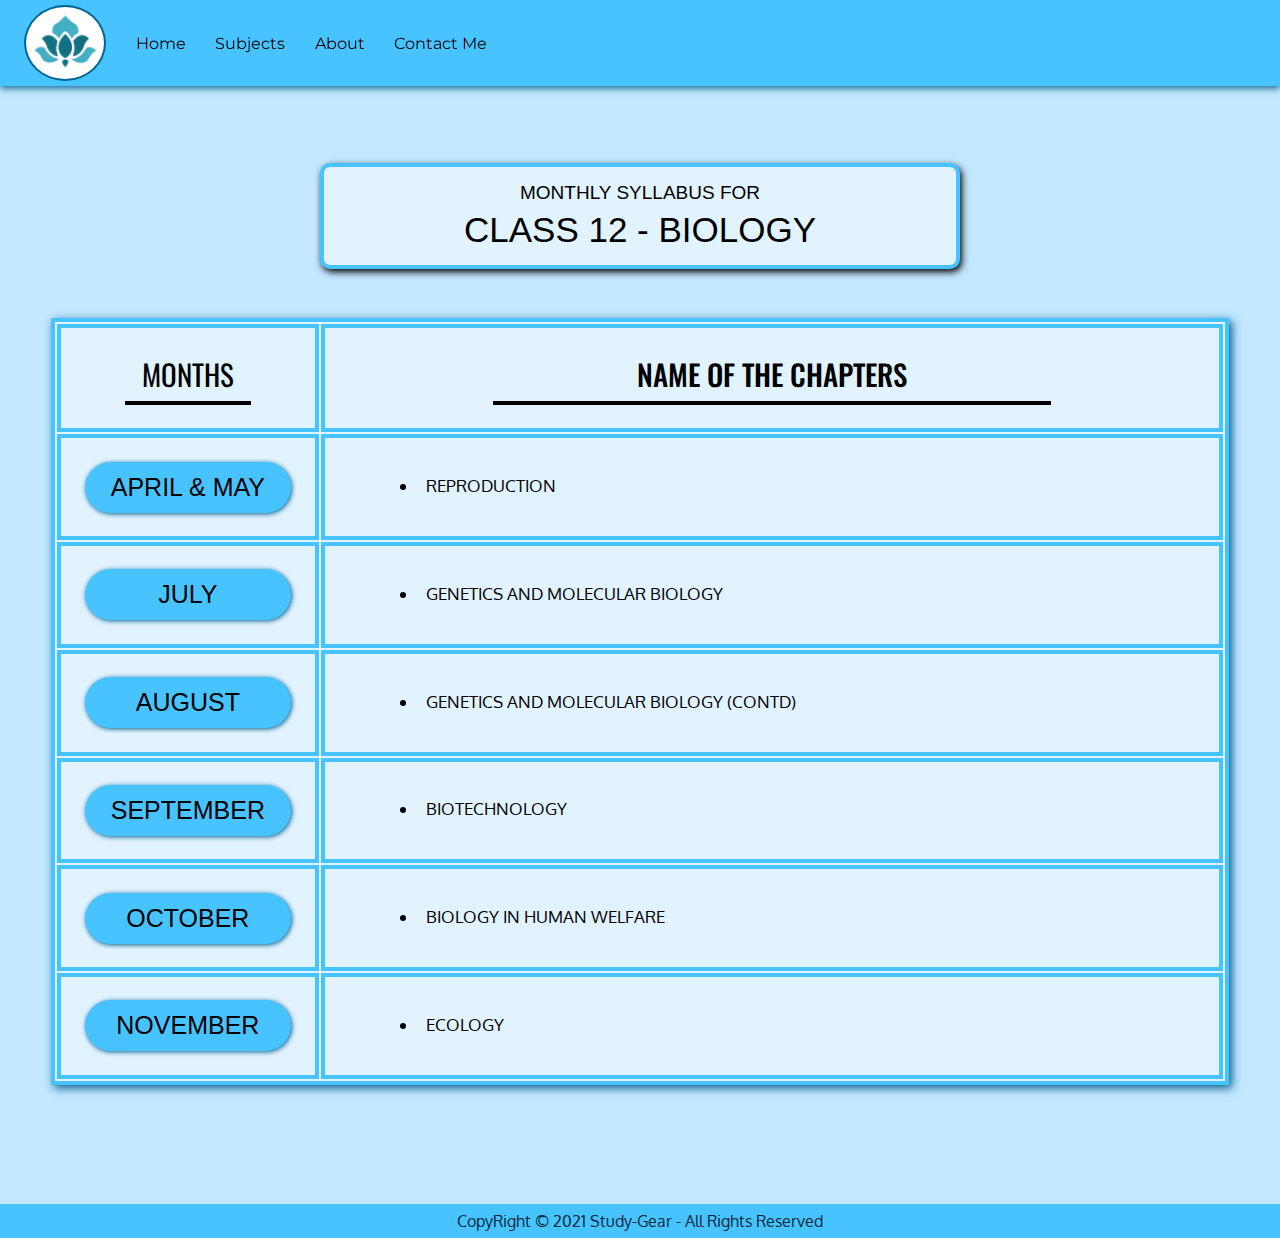
<file: subjectPages/class12bio.html>
<!DOCTYPE html>
<html lang="en" class="html">
<head>
	<meta http-equiv="refresh" charset="UTF-8">
	<meta name="viewport" content="width=device-width, initial-scale=1.0">
	<link rel="stylesheet" type="text/css" href="../style/style.css">
	<link rel="stylesheet" type="text/css" href="../style/resp.css">
	<link rel="icon" type="image/png" href="../img/favicon.png">
	<title>StudyGear - Class 12 Biology</title>
</head>
<body class="body subjects-body">
	<header >
		<nav id="myNav">
			<div class="leftNav lnMod">
				<ul class="myList">
					<img src="../img/logo.png" class="imgMod imgModOrg">
					<li class="lnModLi" id="ln1" ><a href="../index.html">Home</a></li>
					<li class="lnModLi"><a href="../index.html#cards" id="navClass11">Subjects</a></li>
					<li class="lnModLi"><a href="../index.html#about">About</a></li>
					<li class="lnModLi"><a href="../index.html#contactForm">Contact Me</a></li>
				</ul>
			</div>

			<div class="b-div">
				<div class="burger b-search burgerMod" >
					<div class="line"></div>
					<div class="line"></div>
					<div class="line"></div>
				</div>
			</div>
		</nav>
	</header>
	<main >
		<div class="subjectHead">
			<p class="sHead">monthly syllabus for</p>
			<p class="bHead">class 12 - Biology</p>
		</div>
	<table class="mainTable">
		<tbody class="tbody-bio">
			<tr >
				<td class="monthsName">
					<p class="monthsNameHeading">
						Months
					</p>
				</td>
				<td class="chapterNames nonList">
					<p class="nonListHeading">
						Name Of The chapters	
					</p>
				</td>
			</tr>
		  <tr>
		  	<td class="monthsName">
		  		<p class="monthsNameP">
		  			april & may
		  		</p>
		  	</td>
		  	<td class="chapterNames">
		  		<ul>
		  			<div class="chap-redirect">
			  			<li class="chapName">
			  				Reproduction
			  			</li>
		  			</div>
		  		</ul>
		  	</td>
		  </tr>
		  <tr>
		  	<td class="monthsName">
		  		<p class="monthsNameP">
		  		july
		  		</p>
		  	</td>
		  	<td class="chapterNames">
		  		<ul>
		  			<div class="chap-redirect">
			  			<li class="chapName">
			  				Genetics and molecular biology
			  			</li>
		  			</div>
		  		</ul>
		  	</td>
		  </tr>
		  <tr>
		  	<td class="monthsName">
		  		<p class="monthsNameP">
		  			august
		  		</p>
		  	</td>
		  	<td class="chapterNames">
		  		<ul>
		  			<div class="chap-redirect">
			  			<li class="chapName">
			  				Genetics and molecular biology (contd)
			  			</li>
		  			</div>	
		  		</ul>
		  	</td>
		  </tr>
		  <tr>
		  	<td class="monthsName">
		  		<p class="monthsNameP">
		  			september
		  		</p>	
		  	</td>
		  	<td class="chapterNames">
		  		<ul>
		  			<div class="chap-redirect">
			  			<li class="chapName">
			  				 Biotechnology
			  			</li>
		  			</div>
		  		</ul>
		  	</td>
		  </tr>
		  <tr>
		  	<td class="monthsName">
		  		<p class="monthsNameP">
		  			october
		  		</p>
		  	</td>
		  	<td class="chapterNames">
		  		<ul>
		  			<div class="chap-redirect">
			  			<li class="chapName">
			  				Biology in Human Welfare
			  			</li>
		  			</div>
		  		</ul>
		  	</td>
		  </tr>
		  <tr>
		  	<td class="monthsName">
		  		<p class="monthsNameP">
		  			november
		  		</p>
		  	</td>
		  	<td class="chapterNames">
		  		<ul>
		  			<div class="chap-redirect">
			  			<li class="chapName">
			  				Ecology
			  			</li>
		  			</div>
		  		</ul>
		  	</td>
		  </tr>

	  </tbody>
	</table>
	</main>
	<footer>
		CopyRight © 2021 Study-Gear - All Rights Reserved
	</footer>
	<script type="text/javascript" src="../javascript/script.js"></script>
	<script type="text/javascript" src="../javascript/resp.js"></script>
	<script type="text/javascript" src="../javascript/search.js"></script>
</body>
</html>
</file>
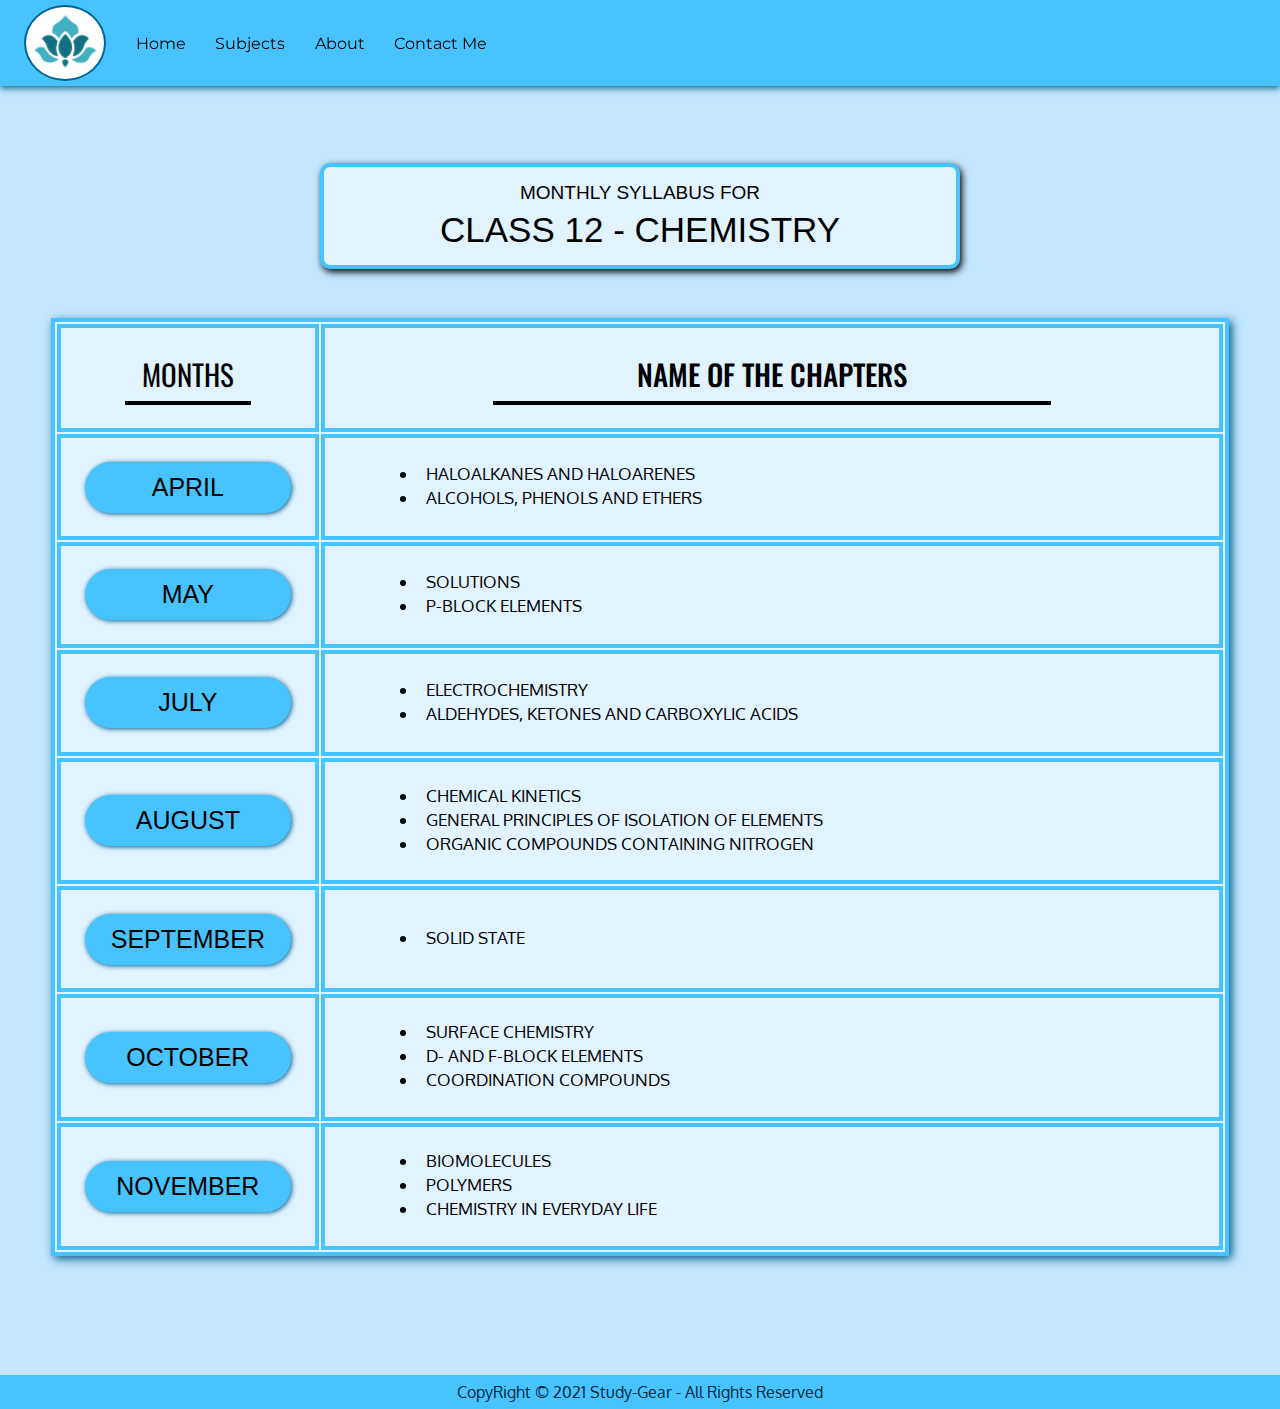
<file: subjectPages/class12chem.html>
<!DOCTYPE html>
<html lang="en" class="html">
<head>
	<meta http-equiv="refresh" charset="UTF-8">
	<meta name="viewport" content="width=device-width, initial-scale=1.0">
	<link rel="stylesheet" type="text/css" href="../style/style.css">
	<link rel="stylesheet" type="text/css" href="../style/resp.css">
	<link rel="icon" type="image/png" href="../img/favicon.png">
	<title>StudyGear - Class 12 Chemistry</title>
</head>
<body class="body subjects-body">
	<header >
		<nav id="myNav">
			<div class="leftNav lnMod">
				<ul class="myList">
					<img src="../img/logo.png" class="imgMod imgModOrg">
					<li class="lnModLi" id="ln1" ><a href="../index.html">Home</a></li>
					<li class="lnModLi"><a href="../index.html#cards" id="navClass11">Subjects</a></li>
					<li class="lnModLi"><a href="../index.html#about">About</a></li>
					<li class="lnModLi"><a href="../index.html#contactForm">Contact Me</a></li>
				</ul>
			</div>

			<div class="b-div">
				<div class="burger b-search burgerMod" >
					<div class="line"></div>
					<div class="line"></div>
					<div class="line"></div>
				</div>
			</div>
		</nav>
	</header>
	<main >
		<div class="subjectHead">
			<p class="sHead">monthly syllabus for</p>
			<p class="bHead">class 12 - Chemistry</p>
		</div>
	<table class="mainTable">
		<tbody class="tbody-chem">
			<tr >
				<td class="monthsName">
					<p class="monthsNameHeading">
						Months
					</p>
				</td>
				<td class="chapterNames nonList">
					<p class="nonListHeading">
						Name Of The chapters	
					</p>
				</td>
			</tr>
		  <tr>
		  	<td class="monthsName">
		  		<p class="monthsNameP">
		  			april
		  		</p>
		  	</td>
		  	<td class="chapterNames">
		  		<ul>
		  			<div class="chap-redirect">
			  			<li class="chapName">
			  				Haloalkanes and haloarenes
			  			</li>
		  			</div>
		  			<div class="chap-redirect">
			  			<li class="chapName">
			  				Alcohols, Phenols and Ethers 
			  			</li>
		  			</div>
		  		</ul>
		  	</td>
		  </tr>
		  <tr>
		  	<td class="monthsName">
				<p class="monthsNameP">
		  			may
		  		</p>
		  	</td>
		  	<td class="chapterNames">
		  		<ul>
		  			<div class="chap-redirect">
			  			<li class="chapName">
			  				Solutions
			  			</li>
		  			</div>
		  			<div class="chap-redirect">
			  			<li class="chapName">
			  				p-block elements
			  			</li>
		  			</div>
		  		</ul>
		  	</td>
		  </tr>
		  <tr>
		  	<td class="monthsName">
		  		<p class="monthsNameP">
		  		july
		  		</p>
		  	</td>
		  	<td class="chapterNames">
		  		<ul>
		  			<div class="chap-redirect">
			  			<li class="chapName">
			  				Electrochemistry
			  			</li>
		  			</div>
		  			<div class="chap-redirect">
			  			<li class="chapName">
			  				Aldehydes, Ketones and Carboxylic Acids
			  			</li>
		  			</div>
		  		</ul>
		  	</td>
		  </tr>
		  <tr>
		  	<td class="monthsName">
		  		<p class="monthsNameP">
		  			august
		  		</p>
		  	</td>
		  	<td class="chapterNames">
		  		<ul>
		  			<div class="chap-redirect">
			  			<li class="chapName">
			  				Chemical kinetics
			  			</li>
		  			</div>
					<div class="chap-redirect">
			  			<li class="chapName">
			  				General Principles of Isolation of Elements
			  			</li>
					</div>
					<div class="chap-redirect">
			  			<li class="chapName">
			  				Organic compounds containing nitrogen
			  			</li>
					</div>		
		  		</ul>
		  	</td>
		  </tr>
		  <tr>
		  	<td class="monthsName">
		  		<p class="monthsNameP">
		  			september
		  		</p>	
		  	</td>
		  	<td class="chapterNames">
		  		<ul>
		  			<div class="chap-redirect">
			  			<li class="chapName">
			  				 Solid State
			  			</li>
		  			</div>
		  		</ul>
		  	</td>
		  </tr>
		  <tr>
		  	<td class="monthsName">
		  		<p class="monthsNameP">
		  			october
		  		</p>
		  	</td>
		  	<td class="chapterNames">
		  		<ul>
		  			<div class="chap-redirect">
			  			<li class="chapName">
			  				Surface Chemistry
			  			</li>
		  			</div>
		  			<div class="chap-redirect">
			  			<li class="chapName">
			  				d- and f-block Elements
			  			</li>
		  			</div>
		  			<div class="chap-redirect">
			  			<li class="chapName">
			  				Coordination Compounds
			  			</li>
		  			</div>
		  		</ul>
		  	</td>
		  </tr>
		  <tr>
		  	<td class="monthsName">
		  		<p class="monthsNameP">
		  			november
		  		</p>
		  	</td>
		  	<td class="chapterNames">
		  		<ul>
		  			<div class="chap-redirect">
			  			<li class="chapName">
			  				Biomolecules
			  			</li>
		  			</div>
		  			<div class="chap-redirect">
			  			<li class="chapName">
			  				Polymers
			  			</li>
		  			</div>
		  			<div class="chap-redirect">
			  			<li class="chapName">
			  				Chemistry in Everyday Life
			  			</li>
		  			</div>
		  		</ul>
		  	</td>
		  </tr>

	  </tbody>
	</table>
	</main>
	<footer>
		CopyRight © 2021 Study-Gear - All Rights Reserved
	</footer>
	<script type="text/javascript" src="../javascript/script.js"></script>
	<script type="text/javascript" src="../javascript/resp.js"></script>
	<script type="text/javascript" src="../javascript/search.js"></script>
</body>
</html>
</file>
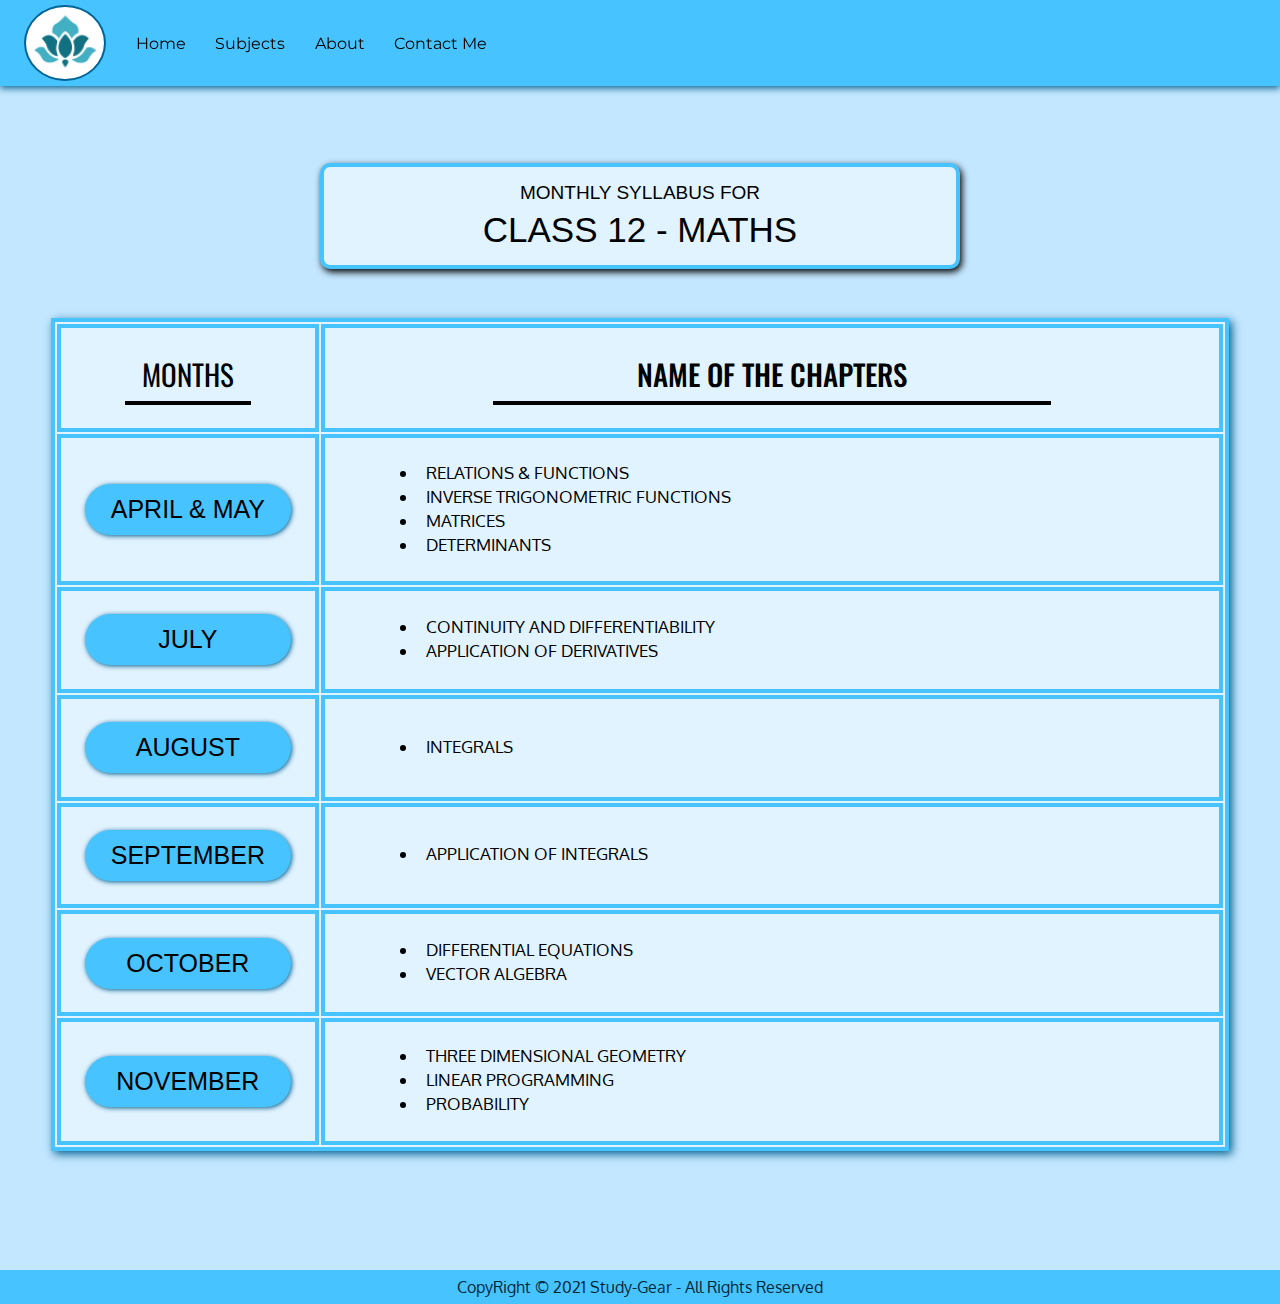
<file: subjectPages/class12maths.html>
<!DOCTYPE html>
<html lang="en" class="html">
<head>
	<meta http-equiv="refresh" charset="UTF-8">
	<meta name="viewport" content="width=device-width, initial-scale=1.0">
	<link rel="stylesheet" type="text/css" href="../style/style.css">
	<link rel="stylesheet" type="text/css" href="../style/resp.css">
	<link rel="icon" type="image/png" href="../img/favicon.png">
	<title>StudyGear - Class 12 Maths</title>
</head>
<body class="body subjects-body">
	<header >
		<nav id="myNav">
			<div class="leftNav lnMod">
				<ul class="myList">
					<img src="../img/logo.png" class="imgMod imgModOrg">
					<li class="lnModLi" id="ln1" ><a href="../index.html">Home</a></li>
					<li class="lnModLi"><a href="../index.html#cards" id="navClass11">Subjects</a></li>
					<li class="lnModLi"><a href="../index.html#about">About</a></li>
					<li class="lnModLi"><a href="../index.html#contactForm">Contact Me</a></li>
				</ul>
			</div>

			<div class="b-div">
				<div class="burger b-search burgerMod" >
					<div class="line"></div>
					<div class="line"></div>
					<div class="line"></div>
				</div>
			</div>
		</nav>
	</header>
	<main >
		<div class="subjectHead">
			<p class="sHead">monthly syllabus for</p>
			<p class="bHead">class 12 - Maths</p>
		</div>
	<table class="mainTable">
		<tbody class="tbody-maths">
			<tr >
				<td class="monthsName">
					<p class="monthsNameHeading">
						Months
					</p>
				</td>
				<td class="chapterNames nonList">
					<p class="nonListHeading">
						Name Of The chapters	
					</p>
				</td>
			</tr>
		  <tr>
		  	<td class="monthsName">
		  		<p class="monthsNameP">
		  			april & may
		  		</p>
		  	</td>
		  	<td class="chapterNames">
		  		<ul>
		  			<div class="chap-redirect">
			  			<li class="chapName">
			  				Relations & Functions
			  			</li>
		  			</div>
		  			<div class="chap-redirect">
			  			<li class="chapName">
			  				Inverse Trigonometric Functions
			  			</li>
		  			</div>
		  			<div class="chap-redirect">
			  			<li class="chapName">
			  				Matrices
			  			</li>
		  			</div>
		  			<div class="chap-redirect">
			  			<li class="chapName">
			  				Determinants
			  			</li>
		  			</div>
		  		</ul>
		  	</td>
		  </tr>
		  <tr>
		  	<td class="monthsName">
		  		<p class="monthsNameP">
		  		july
		  		</p>
		  	</td>
		  	<td class="chapterNames">
		  		<ul>
		  			<div class="chap-redirect">
			  			<li class="chapName">
			  				Continuity and Differentiability
			  			</li>
		  			</div>
		  			<div class="chap-redirect">
			  			<li class="chapName">
			  				Application of Derivatives
			  			</li>
		  			</div>
		  		</ul>
		  	</td>
		  </tr>
		  <tr>
		  	<td class="monthsName">
		  		<p class="monthsNameP">
		  			august
		  		</p>
		  	</td>
		  	<td class="chapterNames">
		  		<ul>
		  			<div class="chap-redirect">
			  			<li class="chapName">
			  				Integrals
			  			</li>
		  			</div>	
		  		</ul>
		  	</td>
		  </tr>
		  <tr>
		  	<td class="monthsName">
		  		<p class="monthsNameP">
		  			september
		  		</p>	
		  	</td>
		  	<td class="chapterNames">
		  		<ul>
		  			<div class="chap-redirect">
			  			<li class="chapName">
			  				 Application of Integrals
			  			</li>
		  			</div>
		  		</ul>
		  	</td>
		  </tr>
		  <tr>
		  	<td class="monthsName">
		  		<p class="monthsNameP">
		  			october
		  		</p>
		  	</td>
		  	<td class="chapterNames">
		  		<ul>
		  			<div class="chap-redirect">
			  			<li class="chapName">
			  				Differential Equations
			  			</li>
		  			</div>
		  			<div class="chap-redirect">
			  			<li class="chapName">
			  				Vector Algebra
			  			</li>
		  			</div>
		  		</ul>
		  	</td>
		  </tr>
		  <tr>
		  	<td class="monthsName">
		  		<p class="monthsNameP">
		  			november
		  		</p>
		  	</td>
		  	<td class="chapterNames">
		  		<ul>
		  			<div class="chap-redirect">
			  			<li class="chapName">
			  				Three Dimensional Geometry
			  			</li>
		  			</div>
		  			<div class="chap-redirect">
			  			<li class="chapName">
			  				Linear Programming
			  			</li>
		  			</div>
		  			<div class="chap-redirect">
			  			<li class="chapName">
			  				Probability
			  			</li>
		  			</div>
		  		</ul>
		  	</td>
		  </tr>

	  </tbody>
	</table>
	</main>
	<footer>
		CopyRight © 2021 Study-Gear - All Rights Reserved
	</footer>
	<script type="text/javascript" src="../javascript/script.js"></script>
	<script type="text/javascript" src="../javascript/resp.js"></script>
	<script type="text/javascript" src="../javascript/search.js"></script>
</body>
</html>
</file>
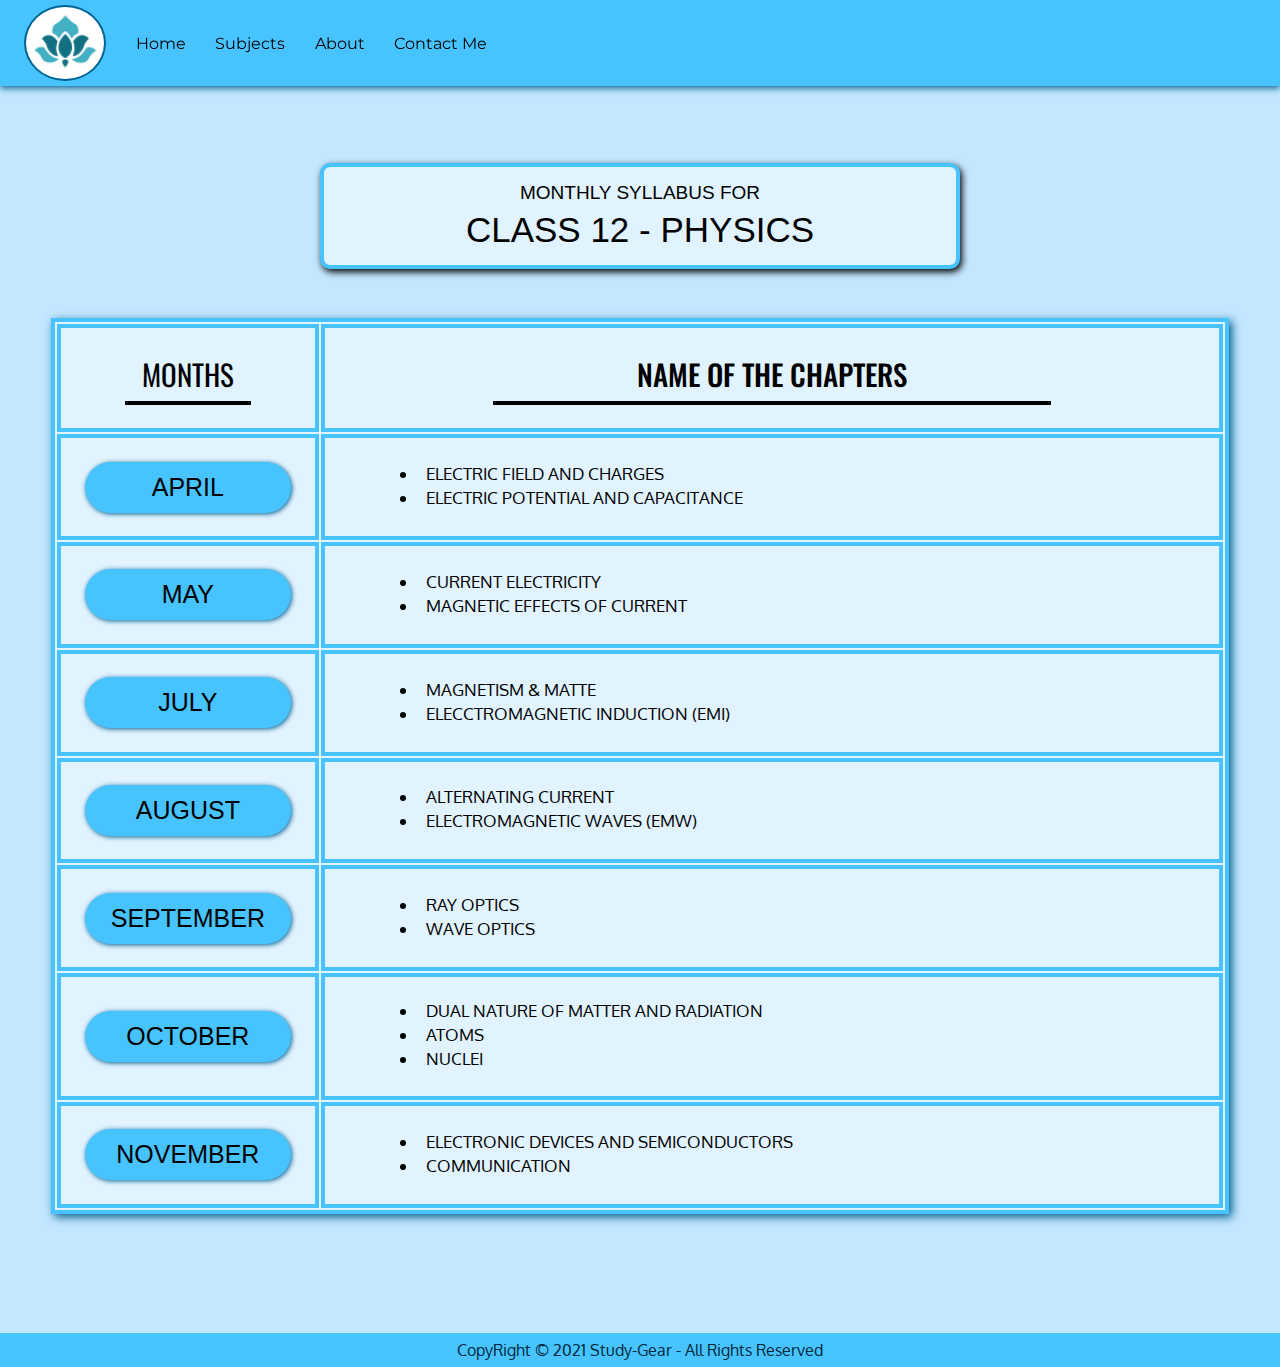
<file: subjectPages/class12phy.html>
<!DOCTYPE html>
<html lang="en" class="html">
<head>
	<meta http-equiv="refresh" charset="UTF-8">
	<meta name="viewport" content="width=device-width, initial-scale=1.0">
	<link rel="stylesheet" type="text/css" href="../style/style.css">
	<link rel="stylesheet" type="text/css" href="../style/resp.css">
	<link rel="icon" type="image/png" href="../img/favicon.png">
	<title>StudyGear - Class 12 Physics</title>
</head>
<body class="body subjects-body">
	<header >
		<nav id="myNav">
			<div class="leftNav lnMod">
				<ul class="myList">
					<img src="../img/logo.png" class="imgMod imgModOrg">
					<li class="lnModLi" id="ln1" ><a href="../index.html">Home</a></li>
					<li class="lnModLi"><a href="../index.html#cards" id="navClass11">Subjects</a></li>
					<li class="lnModLi"><a href="../index.html#about">About</a></li>
					<li class="lnModLi"><a href="../index.html#contactForm">Contact Me</a></li>
				</ul>
			</div>
			<div class="b-div">
				<div class="burger b-search burgerMod" >
					<div class="line"></div>
					<div class="line"></div>
					<div class="line"></div>
				</div>
			</div>
		</nav>
	</header>
	<main >
		<div class="subjectHead">
			<p class="sHead">monthly syllabus for</p>
			<p class="bHead">class 12 - physics</p>
		</div>
	<table class="mainTable">
		<tbody class="tbody-phy">
			<tr >
				<td class="monthsName">
					<p class="monthsNameHeading">
						Months
					</p>
				</td>
				<td class="chapterNames nonList">
					<p class="nonListHeading">
						Name Of The chapters	
					</p>
				</td>
			</tr>
		  <tr>
		  	<td class="monthsName">
		  		<p class="monthsNameP">
		  			april
		  		</p>
		  	</td>
		  	<td class="chapterNames">
		  		<ul>
		  			<div class="chap-redirect">
			  			<li class="chapName">
			  				Electric field and charges
			  			</li>
		  			</div>
		  			<div class="chap-redirect">
			  			<li class="chapName">
			  				Electric potential and capacitance 
			  			</li>
		  			</div>
		  		</ul>
		  	</td>
		  </tr>
		  <tr>
		  	<td class="monthsName">
				<p class="monthsNameP">
		  			may
		  		</p>
		  	</td>
		  	<td class="chapterNames">
		  		<ul>
		  			<div class="chap-redirect">
			  			<li class="chapName">
			  				Current electricity
			  			</li>
		  			</div>
		  			<div class="chap-redirect">
			  			<li class="chapName">
			  				Magnetic effects of current
			  			</li>
		  			</div>
		  		</ul>
		  	</td>
		  </tr>
		  <tr>
		  	<td class="monthsName">
		  		<p class="monthsNameP">
		  		july
		  		</p>
		  	</td>
		  	<td class="chapterNames">
		  		<ul>
		  			<div class="chap-redirect">
			  			<li class="chapName">
			  				Magnetism & Matte
			  			</li>
		  			</div>
		  			<div class="chap-redirect">
			  			<li class="chapName">
			  				Elecctromagnetic induction (EMI)
			  			</li>
		  			</div>
		  		</ul>
		  	</td>
		  </tr>
		  <tr>
		  	<td class="monthsName">
		  		<p class="monthsNameP">
		  			august
		  		</p>
		  	</td>
		  	<td class="chapterNames">
		  		<ul>
		  			<div class="chap-redirect">
			  			<li class="chapName">
			  				Alternating current
			  			</li>
		  			</div>
					<div class="chap-redirect">
			  			<li class="chapName">
			  				Electromagnetic waves (EMW)
			  			</li>
					</div>	
		  		</ul>
		  	</td>
		  </tr>
		  <tr>
		  	<td class="monthsName">
		  		<p class="monthsNameP">
		  			september
		  		</p>	
		  	</td>
		  	<td class="chapterNames">
		  		<ul>
		  			<div class="chap-redirect">
			  			<li class="chapName">
			  				 Ray Optics
			  			</li>
		  			</div>
		  			<div class="chap-redirect">
			  			<li class="chapName">
			  				Wave Optics
			  			</li>
		  			</div>
		  		</ul>
		  	</td>
		  </tr>
		  <tr>
		  	<td class="monthsName">
		  		<p class="monthsNameP">
		  			october
		  		</p>
		  	</td>
		  	<td class="chapterNames">
		  		<ul>
		  			<div class="chap-redirect">
			  			<li class="chapName">
			  				Dual nature of matter and radiation
			  			</li>
		  			</div>
		  			<div class="chap-redirect">
			  			<li class="chapName">
			  				Atoms
			  			</li>
		  			</div>
		  			<div class="chap-redirect">
			  			<li class="chapName">
			  				Nuclei
			  			</li>
		  			</div>
		  		</ul>
		  	</td>
		  </tr>
		  <tr>
		  	<td class="monthsName">
		  		<p class="monthsNameP">
		  			november
		  		</p>
		  	</td>
		  	<td class="chapterNames">
		  		<ul>
		  			<div class="chap-redirect">
			  			<li class="chapName">
			  				Electronic devices and Semiconductors
			  			</li>
		  			</div>
		  			<div class="chap-redirect">
			  			<li class="chapName">
			  				Communication
			  			</li>
		  			</div>
		  		</ul>
		  	</td>
		  </tr>

	  </tbody>
	</table>
	</main>
	<footer>
		CopyRight © 2021 Study-Gear - All Rights Reserved
	</footer>
	<script type="text/javascript" src="../javascript/script.js"></script>
	<script type="text/javascript" src="../javascript/resp.js"></script>
	<script type="text/javascript" src="../javascript/search.js"></script>
</body>
</html>
</file>
<file: style/style.css>
@import url('https://fonts.googleapis.com/css2?family=Oswald&display=swap');
@import url('https://fonts.googleapis.com/css2?family=Open+Sans+Condensed:wght@300&display=swap');
@import url('https://fonts.googleapis.com/css2?family=Raleway&display=swap');
@import url('https://fonts.googleapis.com/css2?family=Montserrat&display=swap');
@import url('https://fonts.googleapis.com/css2?family=Oxygen:wght@300&display=swap');
*{
	margin: 0px;
	padding: 0px;
    
}
html{
	scroll-behavior: smooth;
}
header{
	position: sticky;
    top: 0;
    background: #47c4ff;
    box-shadow: 0px 2px 7px #005e8b;
    z-index: 500;
}

body{
	background: #e1f3ff;
    
}

main{

}

#myNav{
	display: flex;
}

.dropbtn {
    
    border: none;
    background:none;
    text-decoration: none;
    font-size: 16px;
    color: black;
    font-family: cairo semibold;
    transition: 0.3s;
    background: url("data:image/svg+xml;utf8,<svg viewBox='0 0 240 100' width='24' height='24' xmlns='http://www.w3.org/2000/svg'><g><path d='m121.3,34.6c-1.6-1.6-4.2-1.6-5.8,0l-51,51.1-51.1-51.1c-1.6-1.6-4.2-1.6-5.8,0-1.6,1.6-1.6,4.2 0,5.8l53.9,53.9c0.8,0.8 1.8,1.2 2.9,1.2 1,0 2.1-0.4 2.9-1.2l53.9-53.9c1.7-1.6 1.7-4.2 0.1-5.8z' fill='black'/></g></svg>") no-repeat;
    background-position: right -10px top 50%;
    width: 162px;
    text-align: left;
    font-family: 'Montserrat', sans-serif;
  
}



.dropdown-content {
    display: none;
    position: absolute;
    background-color: #f1f1f1;
    box-shadow: 2px 3px 6px #005e8b;
    z-index: 1;
    margin-top: 1px;
    margin-left: 16px;
  
}

.dropdown-content a {
    text-decoration: none;
    display: block;
    text-decoration: none;
    font-size: 16px;
    color: black;
    font-family: cairo semibold;
    transition: 0.3s;
    border: 4px solid #47c4ff;
    border-bottom: none;
    background: #e1f3ff;
    padding: 6px 15px;
}

.dropdown-content a:hover {
    background-color: #47c4ff;
}

.dropdown:hover .dropdown-content {
    display: block;


}

.leftNav{
	width: 75%;
}
.rightNav{
    position: relative;
    right: 2%;
	width: 25%;
    display: flex;
    margin: 21px 0px;
    justify-content: center;

}

.rightNav input{
	border: 2px solid #006595;
	background: none;
    border-radius: 5px;
    font-size: 16px;
    width: 160px;
    padding: 0px 10px;
}

.myList{
	display: flex;
	align-items: center;
    margin-left: 9px;
}


.myList li{
	list-style: none;
    margin: 0px 14.8px;

}
#ln1{
    margin-left: 30px;
}


.myList li a{
	text-decoration: none;
    font-size: 16px;
    color: black;
    font-family: 'Montserrat', sans-serif;
    transition: 0.3s;

}

.myList li a:hover{

	color: white;
    /*border-bottom: 2px solid;*/
}

.myList img{
	width: 6.6%;
    border: 2px solid #006595;
    padding: 3px 5px;
    border-radius: 62%;
    transition: all 0.3s;
    background-color: white;

}


#searchButton{
	margin-left: 13px;
    padding: 0px 17px;
    border-radius: 5px;
    color: black;
    border: 2px solid #006595;
    transition: 0.3s;
    font-family: 'Montserrat', sans-serif;
}

#searchButton:hover{
    background: #dbf0ff;
}


.btn{
	background: none;
	color: white;
    font-size: 13.4px;
    border: 2px solid #23b8ff;
    font-family: cairo;
    cursor: pointer;
    transition: 0.3s;
}

.btn:hover{
	background-color: #23b8ff;
	color: black;
}

.bg{
	background: rgba(0, 0, 0, 0.7) url("../img/bg.jpg");
	background-size: cover;
	background-repeat: no-repeat;
	background-blend-mode: darken;
}

.introPara{
	color: white;
}

.introParaBig{
	font-size: 40px;
	margin-top: 20px;
}

.introParaSmall{
	font-size: 28px;
    margin-bottom: 27px;
}


#introText{
	height: 100vh;
    display: flex;
    align-items: center;
    background-position: bottom;
    justify-content: center;
    text-transform: uppercase;
    text-align: center;
    font-family: "Roboto",sans-serif;
}

#btns{
    margin-top: 31px;
}
#btns button a{
    margin: 6px 7px;
    padding: 4px 48px;
    text-decoration: none;
    color: white;
    font-size: 17px;
}

.classButtons{
    margin: 0px 8px;
    font-size: 15px;
    border-radius: 4px;
    padding: 5px 0px;
    font-family: "Roboto",sans-serif;
}

.cards{
	display: flex;
    justify-content: center;
    align-items: center;
    text-align: center;
    color: black;
    margin: 5% 19px;
}

.cardsSmallDiv{
	display: flex;
    flex-direction: column;
    justify-content: center;
    align-items: center;
    cursor: grab;
    background: #47c4ff;
    margin: 0px 26px;
    margin-top: 0px;
    padding: 23px 12px;
    box-shadow: 2px 2px 6px #005e8b;
    min-width: 205px;
}

.cardsSmallDiv img{
    width: 38%;
    padding: 10px;
    border-radius: 3px;
    box-shadow: 2px 2px 6px #0086c5;
    margin: -10px 0px 23px 0px;
    background: #85d8ff;
    height: 73px;
}
.bigText{
    font-size: 24px;
    border-bottom: 3px solid;
    font-family: cairo;
    margin-top: -18px;
    margin-bottom: 12px;
    font-family: 'Montserrat', sans-serif;
}

.underLine{
    height: 4px;
    background-color: white;
}

.underLine1{
    width: 50px;
    margin-top: 2px;

}


.smallText{
	font-size: 17px;
	font-family: arial;
}

#contProv{
	color: white;
	background: #010407;
	text-align: center;
	margin-top: 7%;
	display: flex;
    flex-direction: column;
    align-items: center;
}

.topProv{
	font-size: 28px;
	font-weight: bold;
}

.underLine2{
	width: 40%;
    margin: 5px 0px;
    font-family: cairo;
}

.provName{
    font-size: 25px;
    margin: 2px 0px;
    font-family: constantia;
}

.subText{
	font-size: 15px;
    text-align: left;
    margin-top: 5px;
    font-family: cairo;

}

.forImg{
	border: 3px solid #22c6eb;
    margin: 25px 0px;
    padding: 13px 16px;
    border-radius: 4px;
    display: flex;
    justify-content: center;
    background: #001e35;
    font-weight: bold;
}

.forImg img{
	width: 18%;
}

.prov{
	padding: 0 7%;
}

footer{
	text-align: center;
    background: rgb(71 196 255);
    color: #00283b;
    font-size: 16px;
    font-family: 'Oxygen', sans-serif;
    padding: 7px 0px;
}
.provForBorder{
	margin-top: -5px;
}

.goButton{
	background: none;
    color: white;
    border: 2px solid #22c6eb;
    padding: 2px 10px;
    border-radius: 3px;
    margin-top: 8px;
    font-size: 15px;
    cursor: pointer;
    margin-bottom: -2px;
}

.goButton:hover{
	background-color: #22c6eb;
    color: black;
}

.contactMeBg{
	background: rgb(73 73 73 / 80%) url(../img/contactMe.jpg);
    background-blend-mode: darken;
    background-repeat: no-repeat;
    background-size: cover;

}

.provBg{
	background: rgb(1 4 7 / 80%) url(../img/contactMe.jpg);
    background-blend-mode: darken;
    background-repeat: no-repeat;
}
#contactMe{
	color: white;
    display: flex;
    flex-direction: column;
    text-align: center;
    margin: 0 33vh;
    border: 2px solid #23b8ff;
    border-radius: 4px;
    padding: 0% 3%;
    padding-top: 8px;
    font-family: cairo semibold;
    background: #00000047;
    box-shadow: 2px 3px 6px black;

}

#contactMe p{
	font-size: 27px;
    border-bottom: 3px solid;
    margin: 9px 0px 13px;
    font-family: "Roboto", sans-serif;
    text-transform: uppercase;
    padding-bottom: 9px;
    width: 237px;
}
#contactMe input{
	margin: 8px 0;
    border: 2px solid #23b8ff;
    border-radius: 4px;
    font-size: 15px;
    padding: 2px 5px;
    font-family: 'Oxygen', sans-serif;
    position: relative;
    max-width: 92%;
    min-width: 92%;
}
.formDiv{
    display: flex;
    flex-direction: column;
    align-items: center;
}
#contactSubmit{
    margin: 27px 33vh 18px;
    background: none;
    color: white;
    border: 2.6px solid #23b8ff;
    border-radius: 5px;
    cursor: pointer;
    font-family: "Roboto",sans-serif;
    font-size: 16px;
    transition: all 0.3s;
    width: 95px;
    padding: 5px 0px;
}

#contactSubmit:hover{
	background-color: #23b8ff;
    color: black;
}

.sInput{

}

.dInput{
	position: relative;
    margin: 0px;
    width: 394px;
    height: 150px;
    top: 8px;
    border: 2px solid #23b8ff;
    border-radius: 4px;
    font-size: 15px;
    padding: 3px 5px;
    font-family: 'Oxygen', sans-serif;
    max-width: 90%;
    max-height: 150px;
    min-height: 200px;
    min-width: 92%;
}

#contactForm{
    padding: 4% 0px;
    margin-top: 22vh;
}

.whatRV{
	color: black;
    padding: 3%;
    margin: 63px 75px 63px;
    background: #47c4ff;
    box-shadow: 2px 2px 6px #005e8b;
}

.whatRVB{
	font-size: 27px;
}

.whatRVS{
	font-family: 'Oxygen', sans-serif;
    font-size: 17px;
}

.cardsTop{
	text-align: center;
    color: #002131;
    margin-top: 21vh;
	font-family: "Roboto",sans-serif;
}

.cardsTopBig{
	text-transform: uppercase;
    font-size: 32px;
    border-bottom: 3px solid;
    margin: 0px 47vh;
    padding-bottom: 16px;
}

#about{
    font-family: "Roboto", sans-serif;
    margin-top: 13vh;
    margin-bottom: 46px;
    color: #002131;
}

.aboutPara{
    text-align: center;
    margin: 0px 56vh;
    padding-bottom: 19px;
}

.subGoButton{
    background: #e1f3ff;
    border: 3px solid #47c4ff;
    font-size: 16px;
    border-radius: 5px;
    padding: 2px 12px;
    cursor: pointer;
    padding: 0px 72px;
    transition: 0.3s;
    box-shadow: 2.3px 2.5px 4px #005e8b;
    text-transform: uppercase;
    font-family: "Roboto",sans-serif;

}

.subGoButton:hover{
    background: #47c4ff;
    box-shadow: 2.3px 2.5px 10px #005e8b;
}

.forGoButton{
    margin: 0px 17px;
}

.Vburg{
    height: 25px;
    width: 4px;
    background-color: #47c4ff;
    margin: 0px 30px 0px;
    box-shadow: 1.5px 3px 4px #005e8b;
}

.forVB{
    display: flex;
    justify-content: center;
}

.VburgLeft{

}

.VburgRight{

}

.VisAndMargin{

}

.selectClass{
    position: fixed;
    text-align: center;
    width: 78%;
    bottom: 20%;
    background: #e1f3ff;
    padding: 185px 0px;
    left: 12%;
    border: 4px solid #47c4ff;
    border-radius: 5px;
    display: flex;
    box-shadow: 2px 2px 9px #005e8b;
    display: none;
}

.selectClassVis{
    visibility: hidden;
}

.popUpClass11{
    
}

.popUpClass12{
    
}

.popUpClasses{
    width: 50%;
    
}

.popUpClasses button{
    font-family: "Roboto", sans-serif;
    font-size: 22px;
    background: none;
    border: 3px solid #47c4ff;
    padding: 4px 25px;
    border-radius: 4px;
    cursor: pointer;
    box-shadow: 2px 2.4px 7px #005e8b;
    transition: 0.3s;
}

.popUpClasses button:hover{
    background: #47c4ff;
    box-shadow: 1px 1px 10px #005e8b;
    
}

.sep{
    position: fixed;
    left: 51%;
    height: 53.8%;
    width: 5px;
    background-color: #47c4ff;
    bottom: 20.2%;
    box-shadow: 3px 0px 5px -2px #005e8b;
}

.closePng{
    border-left: 4px solid #47c4ff;
    border-bottom: 4px solid #47c4ff;
    width: 23px;
    padding: 2.6px;
    border-radius: 3px;
    height: 20px;
    position: fixed;
    left: 87.1%;
    bottom: 78.6%;
    cursor: pointer;
    padding-right: 6px;
    transition: 0.3s;
}

.closePng:hover{
    background: #47c4ff;
}

.subName{
    height: 37px;
    width: 25px;
    position: fixed;
    border-radius: 40px;
    left: 38.4%;
    bottom: 76.1%;
    padding: 10px 80px;
    z-index: 10;
    font-family: cairo;
    font-size: 30px;
}

.subNameBorder{
    height: 37px;
    width: 25px;
    position: fixed;
    background: #e1f3ff;
    border: 4px solid #47c4ff;
    border-radius: 40px;
    left: 41.5%;
    bottom: 73.6%;
    padding: 10px 80px;
    box-shadow: 0px 4px 7px #005e8b;
}

.subBorder{
    position: fixed;
    background: #47c4ff;
    z-index: 20;

}

.topBorder, .bottomBorder{
    height: 4px;
    left: 12.6%;
    width: 77.7%;
}

.rightBorder, .leftBorder{
    width: 4px;
    height: 62.1%;

}

.topBorder{
    bottom: 82.9%;
}

.bottomBorder{
    bottom: 19.9%;
}

.rightBorder{
    right: 87.6%;
    bottom: 20.8%;
}

.leftBorder{
    right: 9.1%;
    bottom: 20.8%;
}

.mainTable tr td, .mainTable tr th{
    border: 4px solid #47c4ff;
    /*border-collapse: collapse;*/
}
.mainTable{
    text-transform: uppercase;
    display: flex;
    justify-content: center;
    margin: 0px 4% 6em;
    font-family: cairo;
}

.mainTable tr{
    padding: 10px 0;
}

.mainTable tbody{
    margin: 2% 0;
    width: 100%;
    border: 4px solid #47c4ff;
    box-shadow: 3px 3px 9px #005e8b;
    background-size: cover;
    background-repeat: no-repeat;
    background-blend-mode: lighten;
    background: #e1f3ff;

}


.subjects-body{
    background: #c3e7ff;
}

.mainTable tr td ul{
    padding-left: 70px;
}

.monthsName{
    text-align: center;
    width: 320px;
    font-family: "Roboto", sans-serif;
    font-size: 25px;
}

.mainTable tr td{
    padding: 2%;
}

.chapterNames{
    width: 145vh;
    font-size: 17px;
    font-weight: 500;
    font-family: 'Oxygen', sans-serif;
}

.mainTable tr td p{

}


.monthsNameP{
    background: #47c4ff;
    padding: 11px 10px;
    border-radius: 30px;
    box-shadow: 1px 1px 5px #005e8b;
}

.nonListP{
    padding-left : 50px;
}



.mainTable tr td ul li{
    padding: 0px 8px;
    transition: all 0.3s;
}

.mainTable tr td ul li:hover{
    background: #47c4ff;
    cursor: pointer;
    border-radius: 20px;
    box-shadow: 1px 1px 5px #005e8b;
}

.monthsNameHeading{
    margin: 0px 40px;
}

.nonListHeading{
    text-align: center;
    margin: 0px 135px;
}

.monthsNameHeading, .nonListHeading{
    font-size: 29px;
    font-family: 'Oswald', sans-serif;
    border-bottom: 4px solid;
    padding-bottom: 6px;
}


.blurBGPhy{
    background: rgb(212 237 255 / 70%) url(../img/listbg1Blur.jpg);
    background-size: cover;
    background-repeat: no-repeat;
    background-position: center;
    background-blend-mode: lighten;
}

.blurBGChem{
    background: rgb(212 237 255 / 70%) url(../img/listbg2Blur.jpg);
    background-size: cover;
    background-repeat: no-repeat;
    background-position: center;
    background-blend-mode: lighten;
}

.blurBGMaths{
    background: rgb(212 237 255 / 70%) url(../img/listbg3Blur.jpg);
    background-size: cover;
    background-repeat: no-repeat;
    background-position: center;
    background-blend-mode: lighten;
}

.blurBGBio{
    background: rgb(212 237 255 / 70%) url(../img/listbg4Blur.jpg);
    background-size: cover;
    background-repeat: no-repeat;
    background-position: center;
    background-blend-mode: lighten;
}

.chap-redirect{
    display: flex;
    align-items: center;
    margin-bottom: 3px;
}

.subjectHead{
    text-transform: uppercase;
    text-align: center;
    font-family: "Roboto", sans-serif;
    border: 4px solid #47c4ff;
    margin: 6% 25% 2%;
    padding: 15px;
    box-shadow: 2px 3px 7px;
    border-radius: 10px;
    background: #e1f3ff;

}

.sHead{
    font-size: 19px;
    margin: 0px 84px 6px;
}

.bHead{
    font-size: 35px;
}



.s-head{
    font-family: "Oswald", sans-serif;
    font-size: 41px;
    font-weight: 500;
    margin-bottom: 4px;
}

#search{
    font-family: "Roboto", sans-serif;
    border: 2px solid #006595;
    background: none;
    border-radius: 5px;
    width: 174px;
    padding: 4px 8px;
    font-size: 18px;
    font-weight: 100;

}

.s-btn-m{
    margin-left: 5px;
    padding: 3px 5px;
    border-radius: 5px;
    color: black;
    border: 2px solid #006595;
    background: none;
    transition: 0.3s;
    width: 7%;
    height: 24px;

}

.s-btn-m:hover{
    cursor: pointer;
    background: #47c4ff;
}

.headMain{
    display: flex;
    flex-direction: column;
    align-items: center;
    border: 4px solid #47c4ff;
    margin: 4% 33% 0;
    padding: 10px 0px 25px;
    border-radius: 8px;
    box-shadow: 2px 3px 7px #005e8b;
}

#form-m{
    display: flex;
    justify-content: center;
}

.main-s{

}


.rnHidden{
    visibility: hidden;
}

.videoList{
    height: 240px;
    border: 4px solid #47c4ff;
    margin: 0% 1%;
    margin-bottom: 0.7%;
    border-radius: 10px;
    box-shadow: 3px 5px 7px #005e8b;
}

.v-l-boxes{
    margin: 8% 5% 0;
    display: flex;
    padding: 2% 0;
    padding-left: 0.4%;
    padding-right: 1.3%;
    border: 4px solid #47c4ff;
    border-radius: 9px;
    box-shadow: 3px 3px 7px #005e8b;
    height: 376px;
    margin-bottom: 48px;

}

.providerName{
    font-family: "roboto", sans-serif;
    font-size: 25px;
    font-weight: 500;
    text-transform: uppercase;
    background: #47c4ff;
    padding: 4px 13px;
    border-radius: 26px;
    box-shadow: 1px 1.7px 5px #005e8b;
    margin: 1% 3% 3% 3%;
    width: max-content;
    position: absolute;
}


.v-l-boxes-main{
    margin-top: 8%;
    overflow-y: scroll;
    padding-bottom: 20px;

}

.v-l-boxes-main::-webkit-scrollbar {
  width: 20px;
}

.v-l-boxes-main::-webkit-scrollbar-track {
    box-shadow: inset 0 0 6px #005883;
    border-radius: 24px;
}
 
.v-l-boxes-main::-webkit-scrollbar-thumb {
    background: #47c4ff;
    border-radius: 18px;
}

.v-l-boxes-main::-webkit-scrollbar-thumb:hover {
  background: #0098df; 
}

.footer-s{
    margin-top: 6%;
}

.moreRedirect{
    text-decoration: none;
    color: black;
    font-family: "oswald", sans-serif;
    text-align: center;
    background: #47c4ff;
    margin: 0% 5% 0 2.3%;
    font-size: 18px;
    font-family: 'oswald', sans-serif;
    padding: 13px;
    border-radius: 48px;
    box-shadow: 2px 2px 4px #005e8b;
    padding: 0px 10px;
    border: 4px solid #47c4ff;
    transition: all 0.3s;
}

.moreRedirect:hover{
    background: none;
    box-shadow: 2px 2px 13px #005e8b;
}
.menu-search{
    display: flex;
}

.burger{

    background: none;
    display: flex;
    flex-direction: column;
    align-items: center;
    margin-bottom: 12px;
    border: 3px solid;
    padding: 2px 0px;
    border-radius: 7px;
    display: none;
    width: 38px;
}

.line{
    background: black;
    width: 30px;
    height: 3px;
    margin: 3px 0px;
}

.imgModOrg{
    margin: 5px 0px 5px 15px;
}


.burgerMod{
    margin: -52px 0px 22px 298px;
}

.b-div{
    display: flex;
    justify-content: center;
}

.burger:hover{
    background: #dbf0ff;
}

.rnVis{
    display: none;

}
.b-search{
    margin-top: 9px;
}
.help-t {
    z-index: 20;
    position: fixed;
    bottom: 10%;
    right: -500%;
    background: #47c4ff;
    border-radius: 22px;
    box-shadow: 0.6px 1.6px 4px #005e8b;
    transition: ease-out 1s;

}
.help-t:hover{
    box-shadow: 0px 1.6px 7px #005e8b;

}

.help-t-p {
    font-family: 'Oxygen', sans-serif;
    padding: 2px 16px;
    font-size: 15px;
    text-transform: capitalize;
    padding-right: 23px;
}


.no-vid{
    width: 400px;
    height: 50px;
    display: flex;
    justify-content: center;
    align-items: center;
    font-family: "roboto", sans-serif;
    font-size: 40px;
    margin-top: 30px;
    border: 4px solid #47c4ff;
    margin: 150px 250px;
    border-radius: 40px;
    box-shadow: 0px 1px 17px #005e8b;
}

.c-change{
    text-align: center;
    margin: 57px 0px;
}

.c-change-p{
    font-family: 'Raleway', sans-serif;
    font-size: 17px;
    text-transform: capitalize;
}

.c-change-p:hover{
    
}

.c-change-btn{
    background: none;
    padding: 4px 14px;
    cursor: pointer;
    border: 4px solid #47c4ff;
    border-radius: 24px;
    box-shadow: 2px 2px 5px #005e8b;
    transition: all 0.3s;
}
.c-change-btn:hover{
    text-decoration: underline;
    background: #47c4ff;
    
    box-shadow: 2px 2px 11px #005e8b;
}

.p-ref{
    border: 2px solid #006595;
    border-radius: 20px;
    padding: 4px 10px;
    font-size: 15px;
    background: none;
    margin: 0px 10px;
    margin-bottom: 8px;
    /* box-shadow: 1px 1px 3px #005e8b; */
    transition: 0.3s;
}
.p-ref:hover{
    box-shadow: 1px 1px 5px #005e8b;
    background: #b1deff;
}
.p-ref-div{
    display: flex;
    justify-content: center;
    margin: 9px 0px;
    margin-bottom: -20px;
}

.p-ref-yt{

}
.p-ref-g{

}
.p-href-a{
    text-decoration: none;
    color: black;
    font-family: 'Oxygen', sans-serif;
}

.vTitle{
    text-decoration: none;
    font-family: "roboto", sans-serif;
    font-size: 19px;
    margin-left: 17px;
    background: #47c4ff;
    margin-bottom: 10px;
    border-radius: 14px;
    padding: 2px 7px;
    box-shadow: 2px 2px 4px #005e8b;
    margin-right: 10px;

}
.vTitle:hover {
    background: #35a2d5;
    box-shadow: 2px 2px 9px #005e8b;
    text-decoration: underline;
    cursor: pointer;
}
.c-logo{
    height: 50px;
    border: 4px solid #47c4ff;
    border-radius: 30px;
    box-shadow: 2px 1px 4px #005e8b;
    position: absolute;
    right: 8%;
}

.v-div{
    
}

.vTitle-a{
    text-decoration: none;
    color: black;
}
</file>
<file: style/resp.css>
@media only screen and (max-height: 768px){
	#contactSubmit {
    	margin: 27px 35vh 18px;
	}
	#contactMe {
    	margin: 0 21vh;
	}
	#contactMe p {
	}
	.cardsTopBig {
    	margin: 0px 35vh;
	}
	.cardsSmallDiv img{
		height: 50px;
	}
	.aboutPara{
		margin: 0px 44vh;
	}
}


@media only screen and (max-width: 1920px){
	#contactMe{
		margin: 0 45vh;
	}
	.cardsTopBig{
		margin: 0px 64vh;
	}
	.aboutPara{
		margin: 0px 69vh;
	}
	.introParaBig{
		font-size: 45px;
	}
	.introParaSmall{
		font-size: 32px;
	}
	.cardsSmallDiv{
		min-width: 280px;
	}
	.rightNav{
		margin: 24px 0px;
		right: 0%;
	}
	.myList img{
	    width: 68px;
	}
	.chapterNames{
		width: 145vh;
	}
	.nonListHeading{
		margin: 0px 456px;
	}
	.subjectHead{
		margin: 6% 34% 2%;
	}
	.v-l-boxes-main{
		margin-top: 5%;
	}
	#allVideos{
		margin-top: -90px;
	}
	#search{
		width: 300px;
	}
	#form-m{
		height: 50px;
	}
	.myList li a{
		font-size: 17px;
	}
	.rightNav input{
		font-size: 17px;
	}
	#searchButton{
		font-size: 17px;
	}
	.bigText{
		font-size: 30px;
	}
	.cardsSmallDiv img{
	    height: 110px;
	}
	.smallText{
		font-size: 21px;
	}
	.subGoButton{
		padding: 0 100px;
		height: 42px;
	}
	#contactMe input, .dInput{
		font-size: 17px;
	}
	#contactSubmit{
		font-size: 18px;
	}
}

@media only screen and (max-width: 1600px){
	#allVideos {
    	margin-top: -70px;
	}
	#form-m{
		height: unset;
	}
	#search {
    	width: 280px;
	}
	.v-l-boxes-main {
    	margin-top: 6%;
	}
	.rightNav{
		margin: 28px 0px;
	}
	.nonListHeading {
    	margin: 0px 355px;
	}
	.smallText{
		font-size: 17px;
	}
	.cardsSmallDiv img{
	    height: 73px;
	}
	.bigText{
		font-size: 24px;
	}
	.cardsSmallDiv{
		min-width: 205px;
	}
	.subGoButton{
		padding: 0 73px;
	}
	#contactMe input, .dInput{
		font-size: 15px;
	}
	#contactSubmit{
		font-size: 16px;
	}

}
@media only screen and (max-width: 1440px){
	.cardsTopBig {
    	margin: 0px 55vh;
	}
	.aboutPara {
    	margin: 0px 60vh;
	}
	#contactMe {
    	margin: 0 35vh;
	}
	.rightNav {
    	margin: 25px 0px;
	}
	.nonListHeading {
    	margin: 0px 315px;
	}

}

@media only screen and (max-width: 1366px){
	.myList img{
		width: 5.7%;
	}
	.cards{
		margin: 5% 70px;
	}
	.cardsTopBig {
    	margin: 0px 55vh;
	}
	.cardsSmallDiv img{
		height: 73px;
	}
	.aboutPara{
	    margin: 0px 60vh;
	}
	.whatRVS{
		font-size: 17px;
	}
	.whatRVB {
    	font-size: 30px;
	}
	#contactMe{
		margin: 0 35vh;
	}
	.rightNav {
    	margin: 22px 0px;
	}
	.nonListHeading{
		margin: 0px 275px;
	}
	.subjectHead {
    	margin: 6% 30% 2%;
	}
	.bigText{
		font-size: 28px;
	}
	.myList li a{
		font-size: 16px;
	}
	.rightNav input{
		font-size: 16px;
	}
	#searchButton{
		font-size: unset;
	}
}

@media only screen and (max-width: 1280px){
	.myList img{
		width: 7.1%;
	}
	.cardsTopBig {
    	margin: 0px 49vh;
	}
	.aboutPara {
    	margin: 0px 55vh;
	}
	#search {
    	width: 240px;
	}
	.nonListHeading {
    	margin: 0px 245px;
	}
	.rightNav {
		right: 2%;
    	margin: 23px 0px;
	}
	.subjectHead {
    	margin: 6% 25% 2%;
	}
	.nonListHeading {
    	margin: 0px 145px;
	}
	.v-l-boxes-main {
    	margin-top: 9%;
	}
	#allVideos {
    	margin-top: -50px;
	}

}


@media only screen and (max-width: 1024px) and (max-height: 1366px){
	.cardsTopBig {
    	margin: 0px 19vh;
	}
	.aboutPara {
    	margin: 0px 24vh;
	}
	#contactMe {
    	margin: 0 12vh;
	}
}

@media only screen and (max-width: 1024px){
	.cards{
		margin: 5% 19px;
	}
	.cardsSmallDiv {
    	min-width: 170px;
	}
	.cardsSmallDiv img {
    	height: 60px;
	}
	.cardsTopBig {
    	margin: 0px 34vh;
	}
	.aboutPara {
    	margin: 0px 42vh;
	}	
	#contactMe {
    	margin: 0 17vh;
	}	

}


@media only screen and (max-width: 1024px), @media only screen and (max-width: 1366px){ /*for ipad vertical and horizontal*/
	.cardsTopBig{
		margin: 0px 20vh;
	}
	.aboutPara{
		margin: 0px 25vh;
	}

	#contactMe p{
		margin: 9px 12vh 13px;
	}
	#contactSubmit{
		margin: 27px 17vh 18px;
	}
	.cardsTop{
		margin-top: 14vh;
	}
	#about{
		margin-top: 9vh;
	}
	#contactForm{
		margin-top: 17vh;
	}
	.imgModOrg {
    	margin: 6px 0px 3px 12px;
	}
	#contactMe{
		margin: 0 13vh;
	}

}
@media only screen and (max-width: 1000px){
	.imgModOrg {
    	margin: 6px 0px 3px 0px;
	}
}

@media only screen and (max-width: 950px){ /*for normal mobile devices or "UNIVERSAL"*/
	
	#ln1 {
    	margin-left: 14.8px;
	}
	.myList{
		flex-direction: column;
		margin-left: unset;
	}
	#myNav {
	    flex-direction: column;
	    justify-content: center;
	}
	.leftNav{
		width: unset;
	}
	.rightNav{
		width: unset;
		flex-direction: column;
    	align-items: center;
    	right: unset;
    	
	}
	.myList img{
		width: 50px;
		margin-bottom: 8px;

	}
	.lnModLi{
		display: none;
	}
	.rnMod{
	    display: none;
	}

	#searchButton{
		margin-left: unset;
		margin-top: 9px;
		border: 2px solid;
	}
	.rightNav input{
		height: 27px;
		border: 2px solid;

	}
	.burger{
		display: flex;
		transition: all 0.3s;
	}

	.myList li{
		
	}
	.imgMod{
    	margin: 11px 820px 5px 15px;
	}
	.burgerMod {
    	margin: -52px 0px 22px 790px;
	}
	.cards{
		flex-direction: column;
	}
	.cardsTopBig{
		margin: 0px 8vh;
	}
	.whatRV{
		margin: 63px 38px 63px;
	}
	.cardsSmallDiv{
		width: 70vh;
		margin: 0px 47px;
		margin-top: 30px;
	}
	.forGoButton{
		margin-bottom: 17px;
	}
	#contactMe{
	    
	}
	#contactMe p{
		margin: 9px 4vh 13px;
	}
	.cardsTop{
		margin-top: 20vh;
	}
	.smallText{
		font-size: 18px;
	}
	#about{
		margin-top: 20vh;
	}
	#contactForm{
		margin-top: 30vh;
	}

	.stMod{
		font-size: 21px;
	}
	.introParaSmall{
		font-size: 22px;
	}
	.introParaBig{
		font-size: 34px;

	}

	.subBorder{
		visibility: hidden;
	}
	.subName{
		visibility: hidden;
	}
	.subNameBorder{
		visibility: hidden;
	}
	.classButtons{
	    margin: 9px 8px;
	}
	.subjectHead{
		margin: 14% 8% 15%;
	}
	.sHead {
	    font-size: 19px;
	    margin: 4px 18px 6px;
	}

	.bHead{
		font-size: 24px;
    	margin: 17px 0px 4px;
	}
	.nonListHeading{
		margin: 0px;
	}
	.mainTable tr td ul{
		padding-left: 30px;
	}
	.monthsNameHeading{
		margin: 0px;
	}
	.monthsName{
		font-size: 18px;
		width: unset;
	}
	.monthsNameHeading, .nonListHeading{
		font-size: 25px;
		border: none;
		text-decoration: underline;
	}
	.c-change{
		margin: 40px 0px;
	}
	#allVideos {
    	margin-top: -20px;
	}
	.myList img{
		padding: 5px;
	}
}


@media only screen and (max-width: 823px), @media only screen and (max-width: 812px){
	.myList img{
	    width: 6%;
	}
	.imgMod{
		margin: 11px 718px 5px 15px;
	}
	.burgerMod {
    	margin: -52px 0px 22px 706px;
	}
	.cardsTopBig {
    	margin: 0px 43vh;
	}
	.aboutPara {
    	margin: 0px 62vh;
	}
	.cards{
	    margin: 5% 26%;
	}
	#contactMe {
    	
	}
}


@media only screen and (max-width: 823px){
	.cardsSmallDiv img {
    	height: 80px;
	}
	.cards {
    	margin: 5% 25%;
	}
	.bigText{
		font-size: 40px;
	}
	.smallText{
		font-size: 25px;
	}
	#contactMe {
        
	}
	.whatRVS{
		font-size: 23px;
	}
	.whatRVB{
		font-size: 36px;
	}
	.chapterNames {
    	width: 1000vh;
	}
	.subjectHead {
    	margin: 9% 8% 6%;
	}
	.burgerMod {
    	margin: -55px 0px 22px 712px;
	}
	.headMain{
		margin: 4% 30% 0;
	}
	#search{
		width: 189px;
	}
	.v-l-boxes-main{
		margin-top: 11%;
	}
	
}

@media only screen and (max-width: 812px){
		
	.subjectHead {
    	margin: 9% 8% 6%;
	}
	.burgerMod {
    	margin: -55px 0px 22px 712px;
	}
	.v-l-boxes-main{
		margin-top: 11%;
	}
	.s-btn-m{
		padding: 3px 6px;
	}
}

@media only screen and (max-width: 768px){
	.myList img{
		width: 46px;
	}
	.imgMod{
		margin: 11px 665px 5px 15px;
	}
	.burgerMod{
		margin: -55px 0px 22px 612px;
	}

	.bigText{
		font-size: 37px;
	}
	.smallText{
		font-size: 26px;
    	margin: 0px 24px;
	}
	.cards{
		margin: 5% 20%;
	}
	.subGoButton{
		font-size: 22px;
	}
	#contactSubmit{
	    margin: 27px 23vh 18px;
	}
	#contactMe p{
		margin: 9px 16vh 13px;
	}
	.cardsSmallDiv img{
	    height: 106px;
	}
	.cardsTopBig{
		margin: 0px 13vh;
	}
	.aboutPara{
	    margin: 0px 19vh;
	}
	#contactMe {
    	margin: 40px 80px;
	}
	.whatRVS{
		font-size: 22px;
		margin:unset;
	}
	.whatRVB{
		font-size: 34px;
	}
	.burgerMod {
    	margin: -55px 0px 22px 672px;
	}
	.monthsName {
    	width: 26%;
	}
	.chapterNames {
    	width: 58%;
	}
	.bHead{
		font-size: 31px;
	}
	.cardsSmallDiv{
		width: 30vh;
	}
	.no-vid{
		margin: 150px 150px;
	}
}
@media only screen and (max-width: 768px) and (max-height: 360px){
	.cardsSmallDiv {
    	width: 70vh;
	}
}
@media only screen and (max-width: 760px){
	.cardsSmallDiv {
    	width: 70vh;
	}
	.blurBGPhy, .blurBGChem, .blurBGBio, .blurBGMaths{
		background: #e1f3ff;
	}
	.tbody-phy, .tbody-chem, .tbody-bio, .tbody-maths{
		background: #e1f3ff;
	}
}
@media only screen and (max-width: 736px){
	.imgMod {
    	margin: 11px 634px 5px 15px;
	}
	.cards {
    	margin: 5% 19%;
	}
	.cardsTopBig {
    	margin: 0px 32vh;
	}
	.smallText{
		margin: unset;
	}
	#contactMe {
    	
	}	
	.aboutPara {
    	margin: 0px 44vh;
	}
	.whatRVB {
    	font-size: 32px;
	}

	.subjectHead {
    	margin: 9% 8% 6%;
	}
	.burgerMod {
    	margin: -55px 0px 22px 632px;
	}
}


@media only screen and (max-width: 684px){
	.imgMod {
    	margin: 11px 584px 5px 15px;
	}
	.burgerMod {
    	margin: -55px 0px 22px 582px;
	}

}
@media only screen and (max-width: 667px){
	.imgMod {
    	margin: 11px 584px 5px 15px;
	}
	.burgerMod {
    	margin: -55px 0px 22px 562px;
	}
	.introParaBig {
    	font-size: 30px;
	}
	.cardsTopBig {
    	margin: 0px 25vh;
	}
	.cardsTopBig {
    	margin: 0px 40vh;
	}
	.bigText {
    	font-size: 34px;
	}	
	.smallText{
		font-size: 23px;
	}
	#contactMe {
    	
	}
	.introParaSmall {
    	font-size: 19px;
	}
	.rightNav{
	    margin: 7px 0px;
	}
	.myList li a{
		font-size: 14px;
	}
	.cardsTopBig {
    	margin: 0px 25vh;
	}	
	.aboutPara {
    	margin: 0px 41vh;
	}
	.whatRVS {
    	font-size: 21px;
	}
	.whatRVB {
    	font-size: 30px;
	}
	.monthsName {
    	width: 32%;
	}
	.chapterNames{
		font-size: 15px;
	}
	.headMain {
    	margin: 4% 25% 0;
	}
	.v-l-boxes-main {
    	margin-top: 13%;
	}
}


@media only screen and (max-width: 640px){
	.imgMod {
    	margin: 11px 564px 5px 15px;
	}
	.myList img {
    	
	}
	.myList li a {
    	font-size: 16px;
	}
	.cardsTopBig {
    	margin: 0px 23vh;
	}
	.aboutPara{
		margin: 0px 37vh;
	}
	.whatRVS {
    	font-size: 21px;
	}
	.whatRVB {
    	font-size: 32px;
	}
}


@media only screen and (max-width: 568px){
	.imgMod {
    	margin: 11px 474px 5px 15px;
	}
	.burgerMod {
    	margin: -55px 0px 22px 469px;
	}
	.introParaBig {
    	font-size: 28px;
	}
	.cardsSmallDiv img {
    	height: 80px;
	}
	.aboutPara{
	    margin: 0px 36vh;
	}
	.myList img {
    	
	}
	.whatRVS {
    	font-size: 19px;
	}
	.whatRVB {
    	font-size: 28px;
	}
	.myList li a {
    	font-size: 14px;
	}
	.headMain {
    	margin: 4% 24% 0;
	}
	.v-l-boxes-main {
    	margin-top: 15%;
	}
}

@media only screen and (max-width: 540px){
	.p-ref-div{
		flex-direction: column;
		margin-bottom: -12px;
	}
	.burgerMod{
		margin: -55px 0px 22px 448px;
	}
	.myList img{
		
	}
	.imgMod{
		margin: 11px 455px 5px 15px;
	}
	.introParaBig{
		font-size: 25px;
	}
	.bigText {
    	font-size: 34px;
	}
	.smallText {
    	font-size: 22px;
    	margin: 7px 27px 0px;
	}
	.subGoButton {
    	font-size: 20px;
	}	
	.cardsTopBig{
		margin: 0px 13vh;
	}
	.bigText{
		font-size: 32px;
	}
	.smallText {
    	font-size: 20px;
    	margin: 15px 0px 0px;
	}
	.cards{
		margin: 5% 15%;
	}
	.cardsSmallDiv img{
	    height: 73px;
	}
	.headMain{
		margin: 13% 20%;
	}
	.providerName{
		font-size: 21px;
	}
	.v-l-boxes{
    	height: 291px;
	}
	.s-head{
	    margin-bottom: 8px;
	}
	.s-btn-m{
	    width: 8%;
	}
	.videoList{
		height: 177px;
		width: 245px;
	}
	.v-l-boxes-main{
		margin-top: 14%;
	}
	#contactMe {
    	margin: 40px 40px;
	}
	#allVideos {
    	margin-top: 0px;
	}
	.headMain {
    	margin: 13% 20% 9%;
	}
	.cardsSmallDiv {
    	width: 35vh;
	}
}
@media only screen and (max-width: 504px){
	.burgerMod {
        margin: -55px 0px 22px 408px;
	}
	.imgMod {
    	margin: 11px 415px 5px 15px;
	}
}

@media only screen and (max-width: 480px){

	.burgerMod {
    	margin: -55px 0px 22px 380px;
	}
	.cardsSmallDiv {
    	width: 30vh;
	}	
	.cardsTopBig {
    	margin: 0px 4vh;
	}
	.aboutPara{
		margin: 0px 8vh;
	}
	.no-vid{
		margin: 150px 20px
	}

}
@media only screen and (max-width: 450px){
	.cards{
		margin: unset;
	}
	.bigText{
		font-size: 24px;
	}
	.stMod {
	    font-size: 21px;
	}
	.subGoButton{
		font-size: 16px;
	}
	#contactMe p{
		margin: 9px 4vh 13px;
	}
	#contactSubmit{
		margin: 27px 12vh 18px;
	}
	.whatRVB{
		font-size: 30px;
	}
	.smallText{
		font-size: 20px;
	}
	.whatRV{
		padding: 5%;
	}
	.burgerMod{
		margin: -52px 0px 22px 298px;
	}
	.myList img{
		
	}
	.imgMod{
    	margin: 11px 311px 5px 15px;
	}
	.monthsName {
	    font-size: 12px;
	    width: 30%;
	}
	.subjectHead{
		margin: 2em 8% 7%;
	}
	.chapterNames{
	    font-size: 12px;
	}
	.cardsSmallDiv {
    	width: 30vh;
	}
	.rightNav input{
		height: 32px;
	}
	#searchButton{
	    height: 32px;
	}
}

@media only screen and (max-width: 425px){
	.cards{
	    margin: 0px 15px;
	}
	.introParaSmall {
    	display: none;
    	margin-bottom: none;
	}
	.introParaBig {
    	font-size: 35px;
    	margin-top: none;
	}
	#btns{
		margin-top: 20px;
	}
}
@media only screen and (max-width: 414px){
	.cards {
	    margin: 34px 30px 0px;
	}
	.smallText{
		font-size: 19px;
		margin: unset;
	}
	.introParaSmall{
		
	}
	.introParaBig{
		
	}
	.headMain{
		margin: 18% 11% 0;
	}
	.providerName{
		font-size: 16px;
	}
	.v-l-boxes{
		height: 270px;
	}
	.s-head{
	    margin-bottom: 8px;
	}
	.s-btn-m{
	    width: 8%;
	}
	.videoList{
		height: 177px;
		width: 245px;
	}
	.v-l-boxes-main{
		margin-top: 14%;
	}
	.cardsTopBig {
    	margin: 0px 7vh;
	}
	#contactMe {
    	margin: 40px 20px;
	}
	.myList img {
    	
	}
	.bHead {
    	font-size: 28px;
	}
	.no-vid{
		margin: 150px 40px;
		font-size: 30px;
	}

}

@media only screen and (max-width: 375px){
	.cards{
		margin: 34px 17px 0px;
	}
	.whatRVB{
		font-size: 27px;
	}
	.smallText{
		font-size: 18px;
	}
	.headMain{
		margin: 18% 11% 0;
	}
	.providerName{
		font-size: 16px;
	}
	.v-l-boxes{
		height: 270px;
	}
	.s-head{
	    margin-bottom: 8px;
	}
	.s-btn-m{
	    width: 8%;
	}
	.videoList{
		height: 177px;
		width: 245px;
	}
	.v-l-boxes-main{
		margin-top: 14%;
	}
	.myList img {
    	
	}
	.imgMod {
    	margin: 11px 301px 5px 15px;
	}
	.classButtons{
		padding: 3.5px 25px;
	}
	#btns button a{
		font-size: 20px;
	}
	.bHead {
    	font-size: 27px;
	}
	.c-logo{
		height: 30px;
	}
}

@media only screen and (max-width: 360px){
	.bHead {
    	font-size: 26px;
	}
	.introParaBig {
    	font-size: 32px;
	}
	.classButtons {
    	padding: 1.5px 18px;
	}
	.imgMod {
    	margin: 11px 290px 5px 15px;
	}
	.burgerMod {
    	margin: -52px 0px 22px 278px;
	}
	.no-vid{
		margin: 150px 30px;
	}
}
@media only screen and (max-width: 320px){
	.burgerMod{
    	margin: -52px 55px 22px 280px;
    	padding: 2px 3px;
	}
	.imgMod{
		margin: 11px 229px 5px 15px;
	}
	.cards{
		margin: 34px 0px 0px;
	}
	.cardsTopBig{
		font-size: 28px;
	}
	.myList img{
		
	}
	.chapterNames{
		font-size: 13px;
	}
	.monthsName{
		font-size: 15px;
	}
	.bHead{
	    font-size: 23px;
	}
	#search{
		width: 164px;
	}
	.s-head{
	    font-size: 37px;
	}
	.providerName {
    	font-size: 13px;
	}
	#btns button a{
		font-size: 17px;
	}
	.classButtons{
		padding: 2.3px 5px;
	}
	.introParaBig{
		font-size: 29px;
	}
	.subjectHead {
    	margin: 2em 8% 8%;
	}
	.sHead{
		font-size: 15px;
	}
	.bHead {
    	font-size: 22px;
	}
	.no-vid{
		font-size: 20px;
		margin: 120px 50px;
	}

}
@media only screen and (max-width: 280px){
	.p-ref{
		font-size: 12px;
	}
	.burgerMod{
    	margin: -52px 55px 22px 270px;
	}
	.imgMod{
		margin: 11px 217px 5px 15px;
	}
	.myList img{
	    
	}
	.cardsTopBig {
    	font-size: 23px;
	}
	.cardsSmallDiv{
	    margin: 0px 33px;
	}
	.smallText{
		font-size: 13px;
	}
	.whatRV{
		margin: 63px 30px 63px;
	}
	#contactMe p{
		margin: 9px 1vh 13px;
		width: 199px;
	}
	#contactMe input{
	}
	.dInput{
	}
	#contactMe {
    	
	}
	#contactSubmit{
		margin: 27px 10vh 18px;
	}
	.introParaSmall{
		
	}
	.introParaBig {
    	font-size: 26px;
	}
	.classButtons {
    	padding: 0px 0px;
    	margin: 9px 8px 2px;
	}
	.forButton{
		margin-bottom: 35px;
	}
	.sHead{
		font-size: 18px;
	}
	.bHead{
		font-size: 20px;
	}
	.monthsNameHeading, .nonListHeading{
	    font-size: 17px;
	}
	.chapterNames{
		font-size: 10px;
	}
	.monthsName{
		font-size: 9px;
	}

	.headMain {
    	margin: 18% 4% 0;
	}
	.providerName {
    	font-size: 11.5px;
        margin: 2% 3% 3% 3%;
	}
	.v-l-boxes-main {
    	margin-top: 17%;
	}
	#search{
		width: 163px;
	}
	.myList img {
    	
	}
	.whatRVB {
    	font-size: 22px;
	}	
	.subjectHead {
    	margin: 3em 8% 12%;
	}
	.no-vid{
		margin: 120px 30px;
	}
}
@media only screen and (max-width: 240px){

}
</file>
